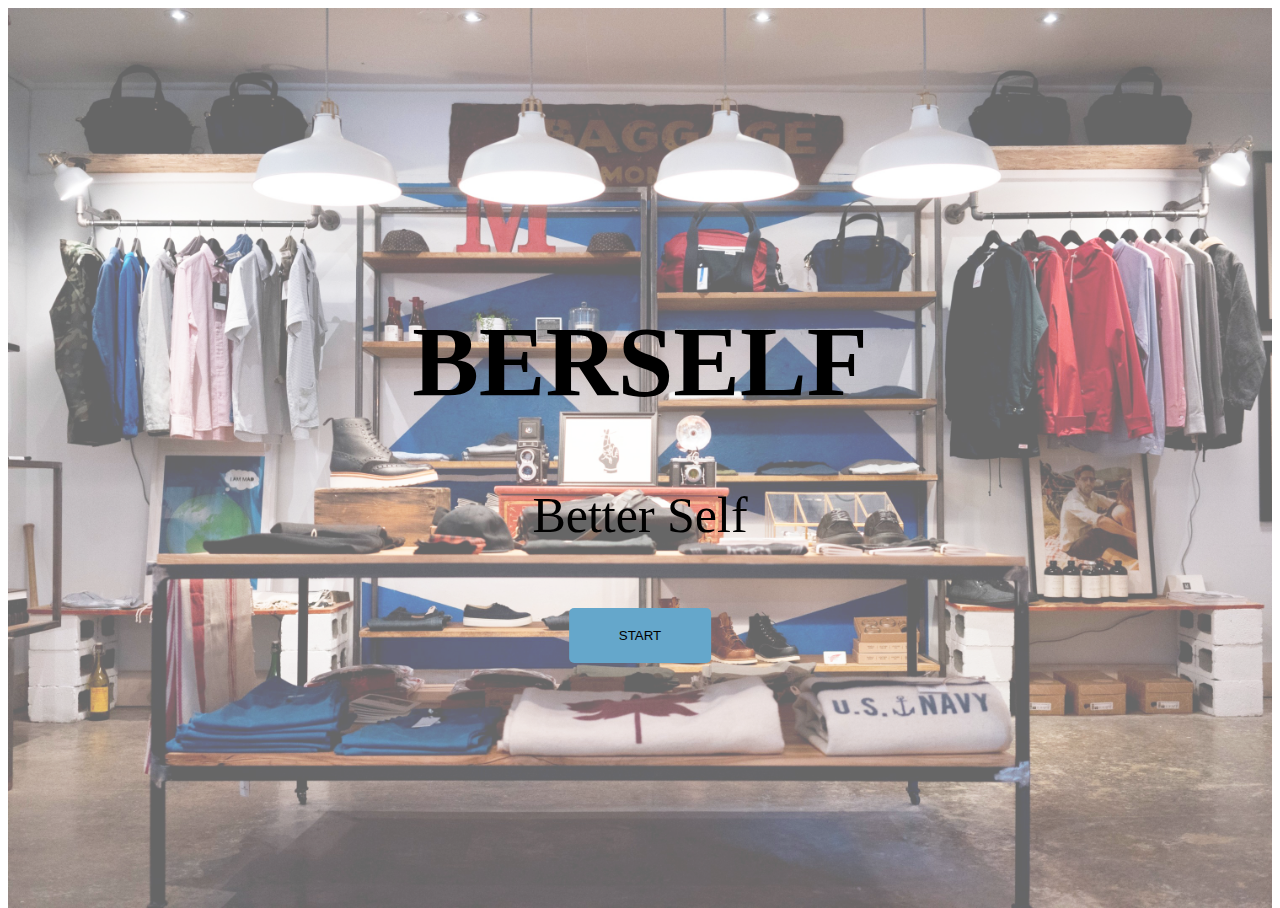
<file: Final period-20191107T003218Z-001/Final period/index/index.html>
<!DOCTYPE html>
<html lang="en">

<head>
    <meta charset="UTF-8">
    <title>StartPage</title>
    <style>
        body,
        html {
            height: 100%;
        }

        /* The hero image */

        .hero-image {
            /* The image used */
            background-image: url(img/startpage.jpg);
            opacity: 0.6;
            /* Set a specific height */
            height: 100%;

            /* Position and center the image to scale nicely on all screens */
            background-position: center;
            background-repeat: no-repeat;
            background-size: cover;
            position: relative;
        }

        /* Place text in the middle of the image */

        .hero-text {
            text-align: center;
            font-size: 50px;
            position: absolute;
            top: 50%;
            left: 50%;
            transform: translate(-50%, -50%);
            color: black;
        }

        #button {
            padding: 20px 50px;
            background-color: rgb(101, 167, 203);
            border: none;
            border-radius: 5px;
        }

        #button:hover {
            padding: 30px 50px;
            font-size: 20px;
            color: white;
            border-radius: 5px;
        }

    </style>
</head>

<body>
    <div class="hero-image">
    </div>
    <div class="hero-text">
        <h1>BERSELF</h1>
        <p>Better Self</p>
        <a href="../Homepage/index.html"><button id="button">START</button></a>
    </div>

</body>

</html>
</file>
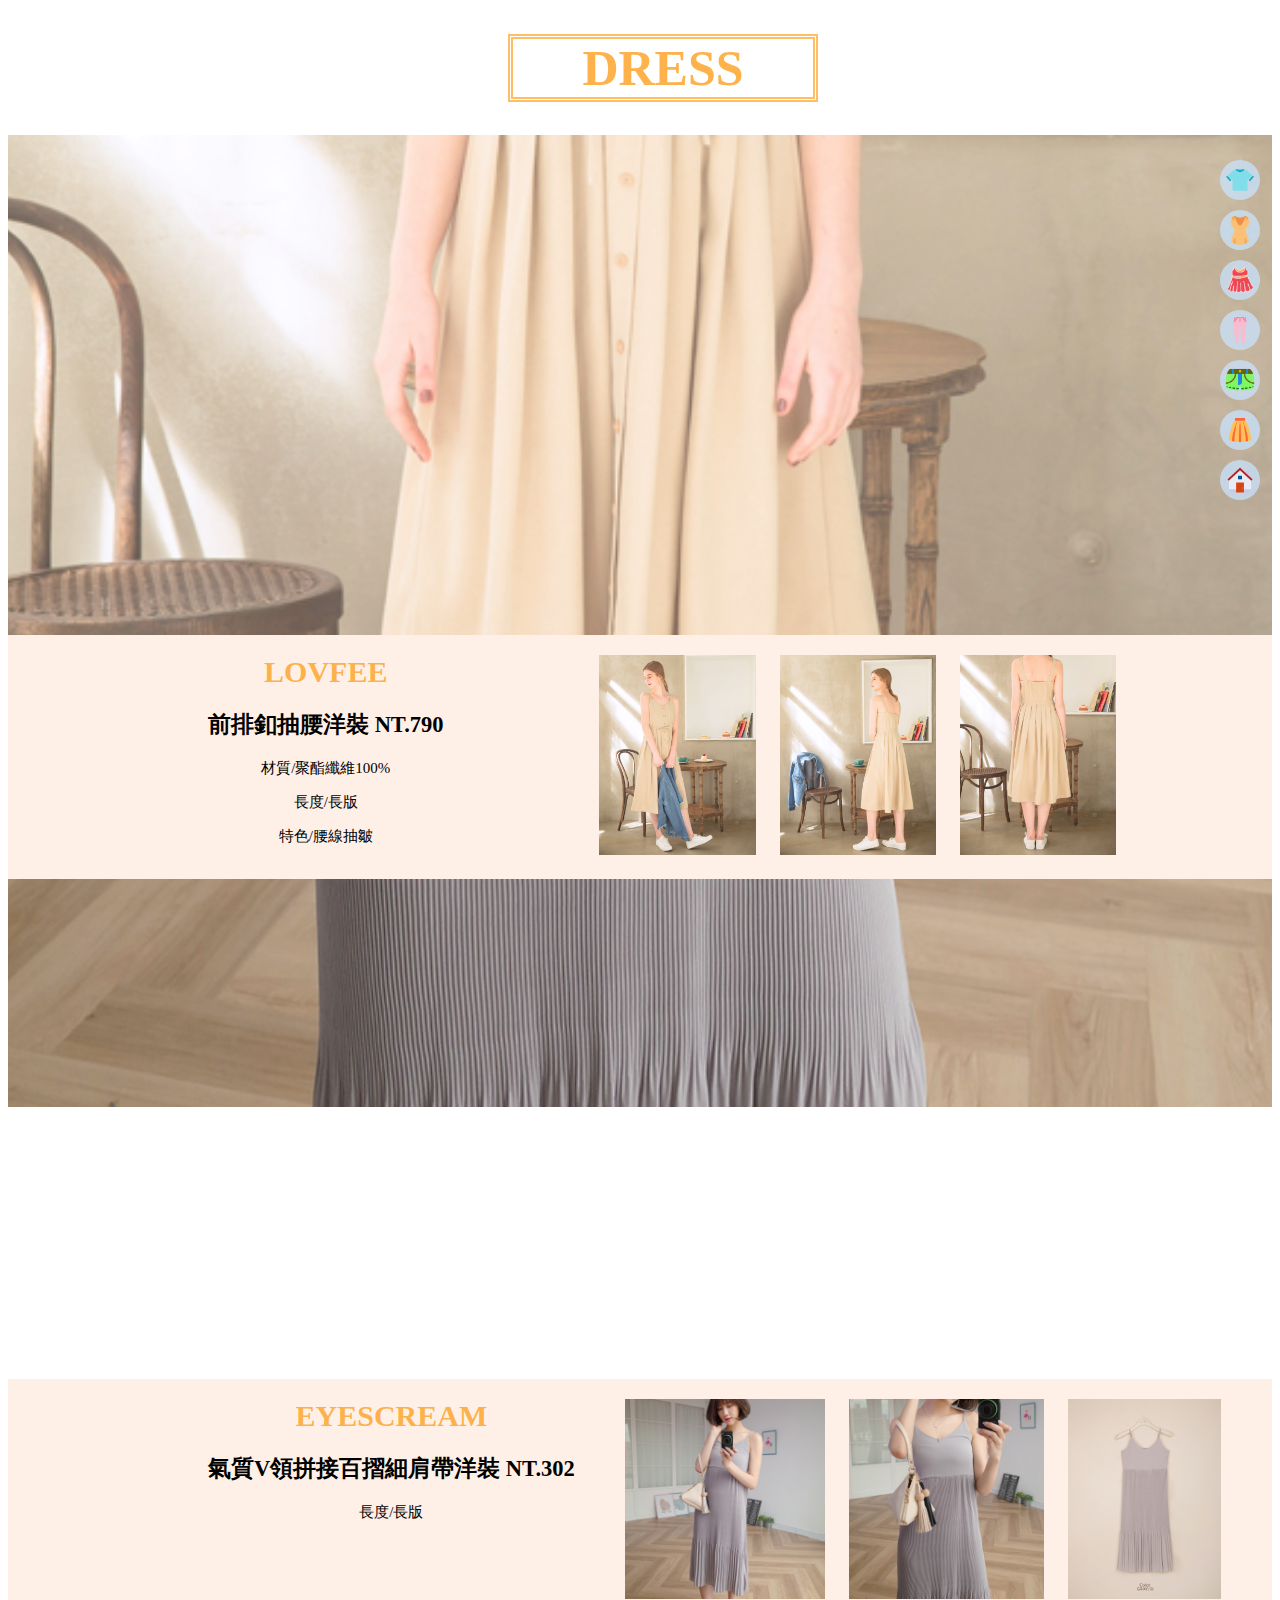
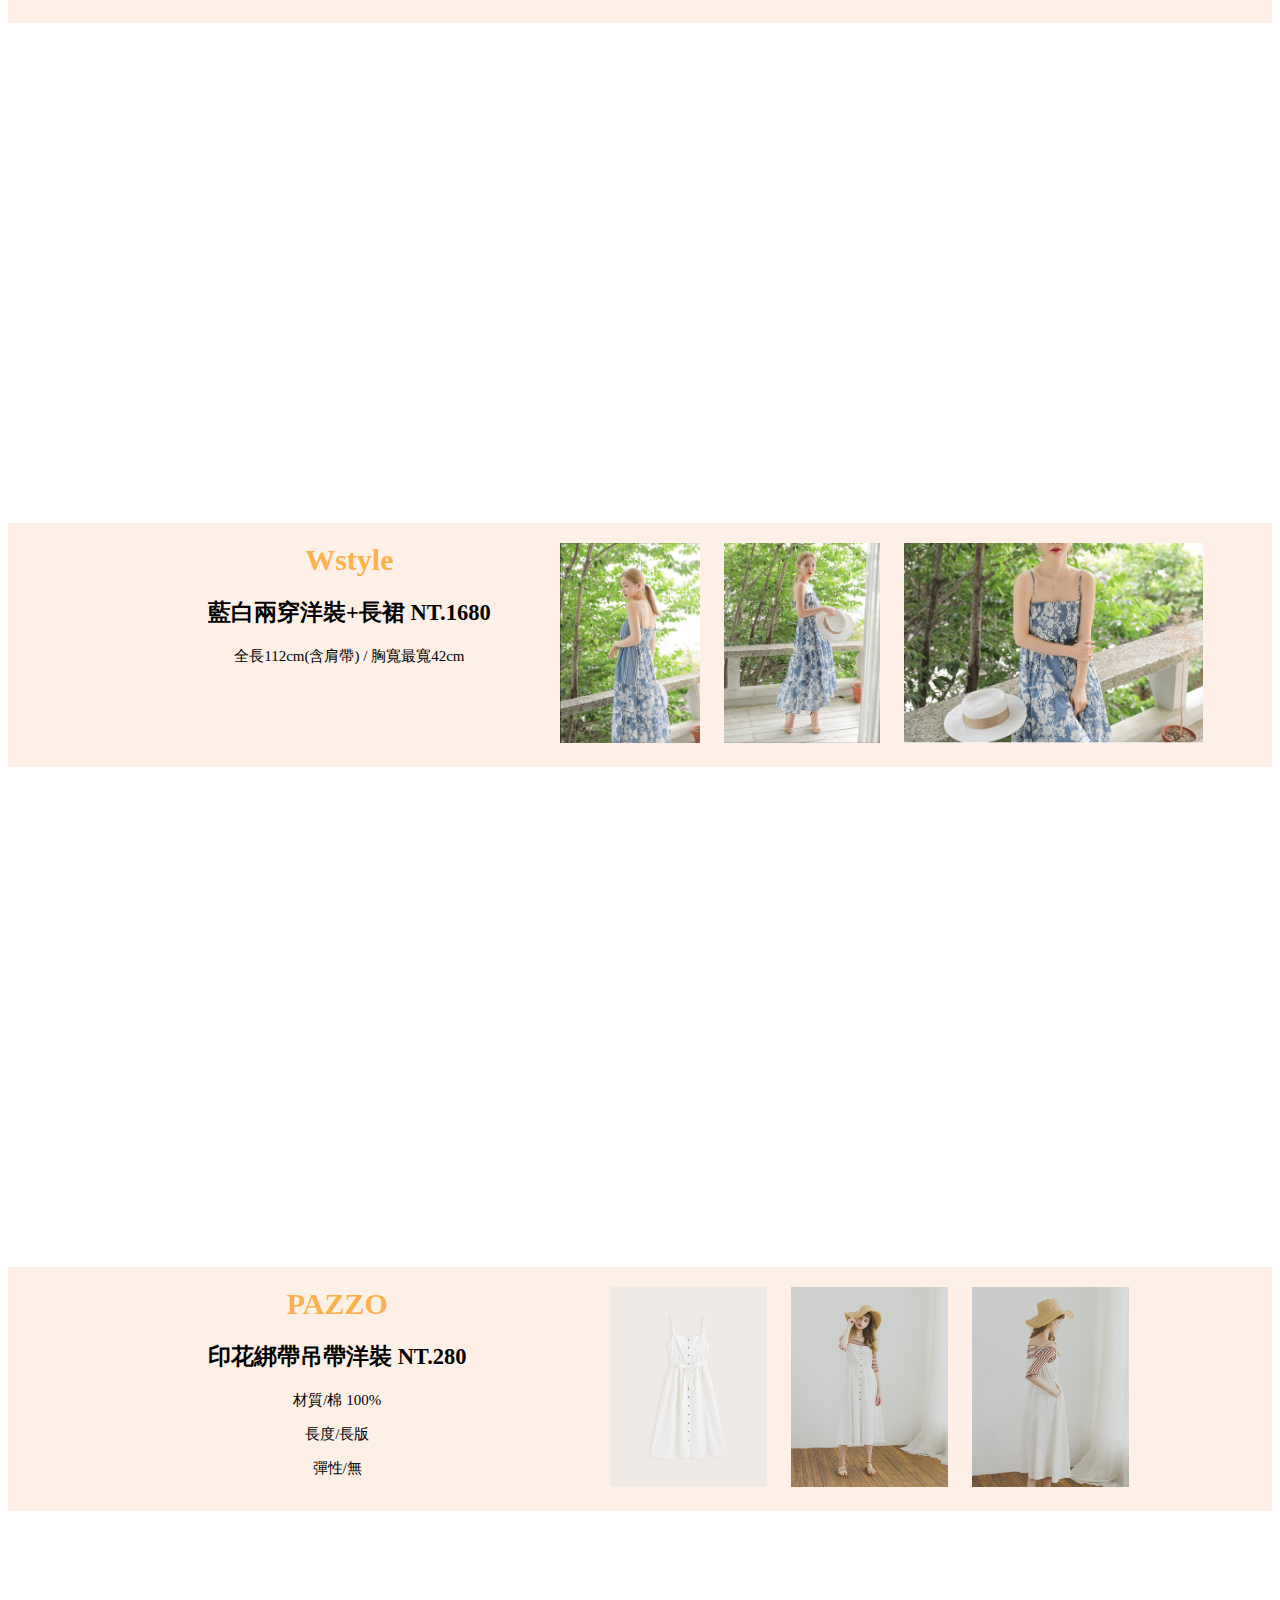
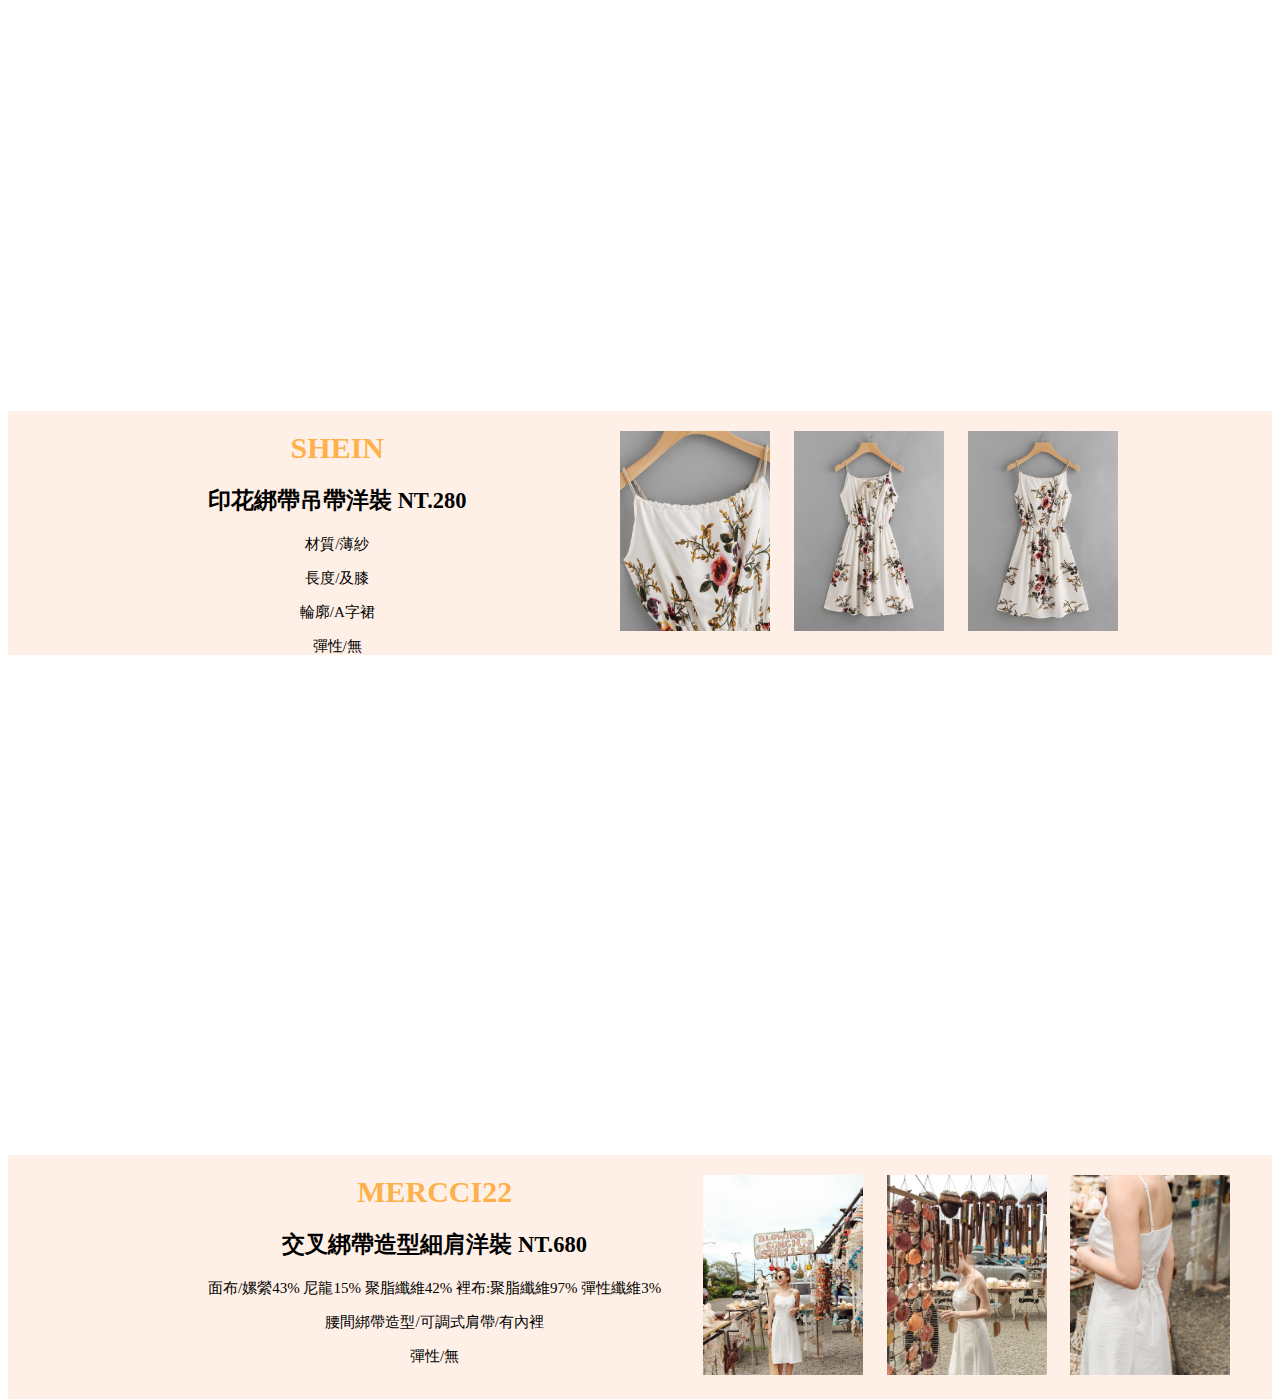
<file: Final period-20191107T003218Z-001/Final period/sub-dress/index.html>
<!DOCTYPE html>
<html lang="en">
<head>
    <meta charset="UTF-8">
    <meta name="viewport" content="width=device-width, initial-scale=1">
    <title>Document</title>
    <link rel="stylesheet" href="test.css">
    <link rel="stylesheet" href="sub.css">
</head>
<body>
    <div class="icon-bar">
      <a href="../sub-shirt/index.html"><img src="bar/icon-img/icons-clothes-.png" alt=""></a> 
      <a href="../sub-top/index.html"><img src="bar/icon-img/icon-womantops.png" alt=""></a> 
      <a href="../sub-dress/index.html"><img src="bar/icon-img/icons-dress.png" alt=""></a> 
      <a href="../sub-pants/index.html"><img src="bar/icon-img/icons-pants.png" alt=""></a>
      <a href="../sub-shorts/index.html"><img src="bar/icon-img/icons-shorts.png" alt=""></a>
      <a href="../sub-skirt/index.html"><img src="bar/icon-img/icons8-skirt-48.png" alt=""></a>
      <a href="../Homepage/index.html"><img src="bar/icon-img/icons8-home-48.png" alt=""></a>  
    </div>
   
    <div class="topic">
    <h1 class="title-top">DRESS</h1>
    </div>
    <!-- Container element -->
    <div class="LOVFEE"></div>
    
    
        <div class="introduce">
           <div class="left">
            <h1><a href="https://www.lovfee.com/PDContent.asp?yano=YA1802230016&color=A30">LOVFEE</a></h1>
            <h2>前排釦抽腰洋裝 NT.790</h2>
            <p>材質/聚酯纖維100%</p>
            <p>長度/長版</p>
            <p>特色/腰線抽皺</p>
            </div>
            <div class="right">
            <img src="img/181037-A30-01.jpg" alt="">
            <img src="img/181037-A30-03.jpg" alt="">
            <img src="img/181037-A30-05.jpg" alt="">         
        </div>
        </div>
    
    <div class="EYESCREAM"></div>
    
    <div class="introduce">
       <div class="left">
            <h1><a href="https://www.eyescream.com.tw/PDContent.asp?yano=2226049501&color=A06">EYESCREAM</a></h1>
            <h2>氣質V領拼接百摺細肩帶洋裝 NT.302</h2>
            <p>長度/長版</p>
        </div>
        <div class="right">
            <img src="img/22260495-A06-02.jpg" alt="">
            <img src="img/22260495-A06-03.jpg" alt="">
            <img src="img/22260495-A06-11.jpg" alt="">       
        </div>
    </div>
    
    <div class="Wstyle"></div>
    
    <div class="introduce">
       <div class="left">
            <h1><a href="http://www.wstyle.com.tw/shop/cartList.aspx?lm=0">Wstyle</a></h1>
            <h2>藍白兩穿洋裝+長裙 NT.1680</h2>
            <p>全長112cm(含肩帶) / 胸寬最寬42cm</p>
        </div>
        <div class="right">
            <img src="img/w1.PNG" alt="">
            <img src="img/w2.PNG" alt="">
            <img src="img/w3.PNG" alt="">       
        </div>
    </div>
    
    <div class="PAZZO"></div>
    
    <div class="introduce">
       <div class="left">
            <h1><a href="https://www.pazzo.com.tw/Detail/P402022461504?brand=1&menu=1%7CTOPS%7CDRESSES">PAZZO</a></h1>
            <h2>印花綁帶吊帶洋裝 NT.280</h2>
            <p>材質/棉 100%</p>
            <p>長度/長版</p>
            <p>彈性/無</p>
        </div>
        <div class="right">
            <img src="img/2-1.jpg" alt="">
            <img src="img/P40202246-12.jpg" alt="">
            <img src="img/P40202246-14.jpg" alt="">       
        </div>
    </div>
    
    <div class="SHEIN"></div>
    
    <div class="introduce">
       <div class="left">
            <h1><a href="https://www.shein.tw/Floral-Print-Random-Self-Tie-Cami-Dress-p-366522-cat-1727.html">SHEIN</a></h1>
            <h2>印花綁帶吊帶洋裝 NT.280</h2>
            <p>材質/薄紗</p>
            <p>長度/及膝</p>
            <p>輪廓/A字裙</p>
            <p>彈性/無</p>
        </div>
        <div class="right">
            <img src="img/14977660775130519386_thumbnail_900x.jpg" alt="">
            <img src="img/14977660771927467588_thumbnail_900x.jpg" alt="">
            <img src="img/14977660787947669868_thumbnail_900x.jpg" alt="">       
        </div>
    </div>
    
    <div class="MERCCI22"></div>
    
    <div class="introduce">
       <div class="left">
        <h1><a href="https://www.mercci22.com/Detail/H402002040102">MERCCI22</a></h1>
        <h2>交叉綁帶造型細肩洋裝 NT.680</h2>
        <p>面布/嫘縈43% 尼龍15% 聚脂纖維42% 裡布:聚脂纖維97% 彈性纖維3%</p>
        <p>腰間綁帶造型/可調式肩帶/有內裡</p>
        <p>彈性/無</p>
        </div>
        <div class="right">
            <img src="img/1-08s.jpg" alt="">
            <img src="img/1-12s.jpg" alt="">
            <img src="img/1-13s.jpg" alt="">       
        </div>
    </div>
    

</body>
</html>
</file>
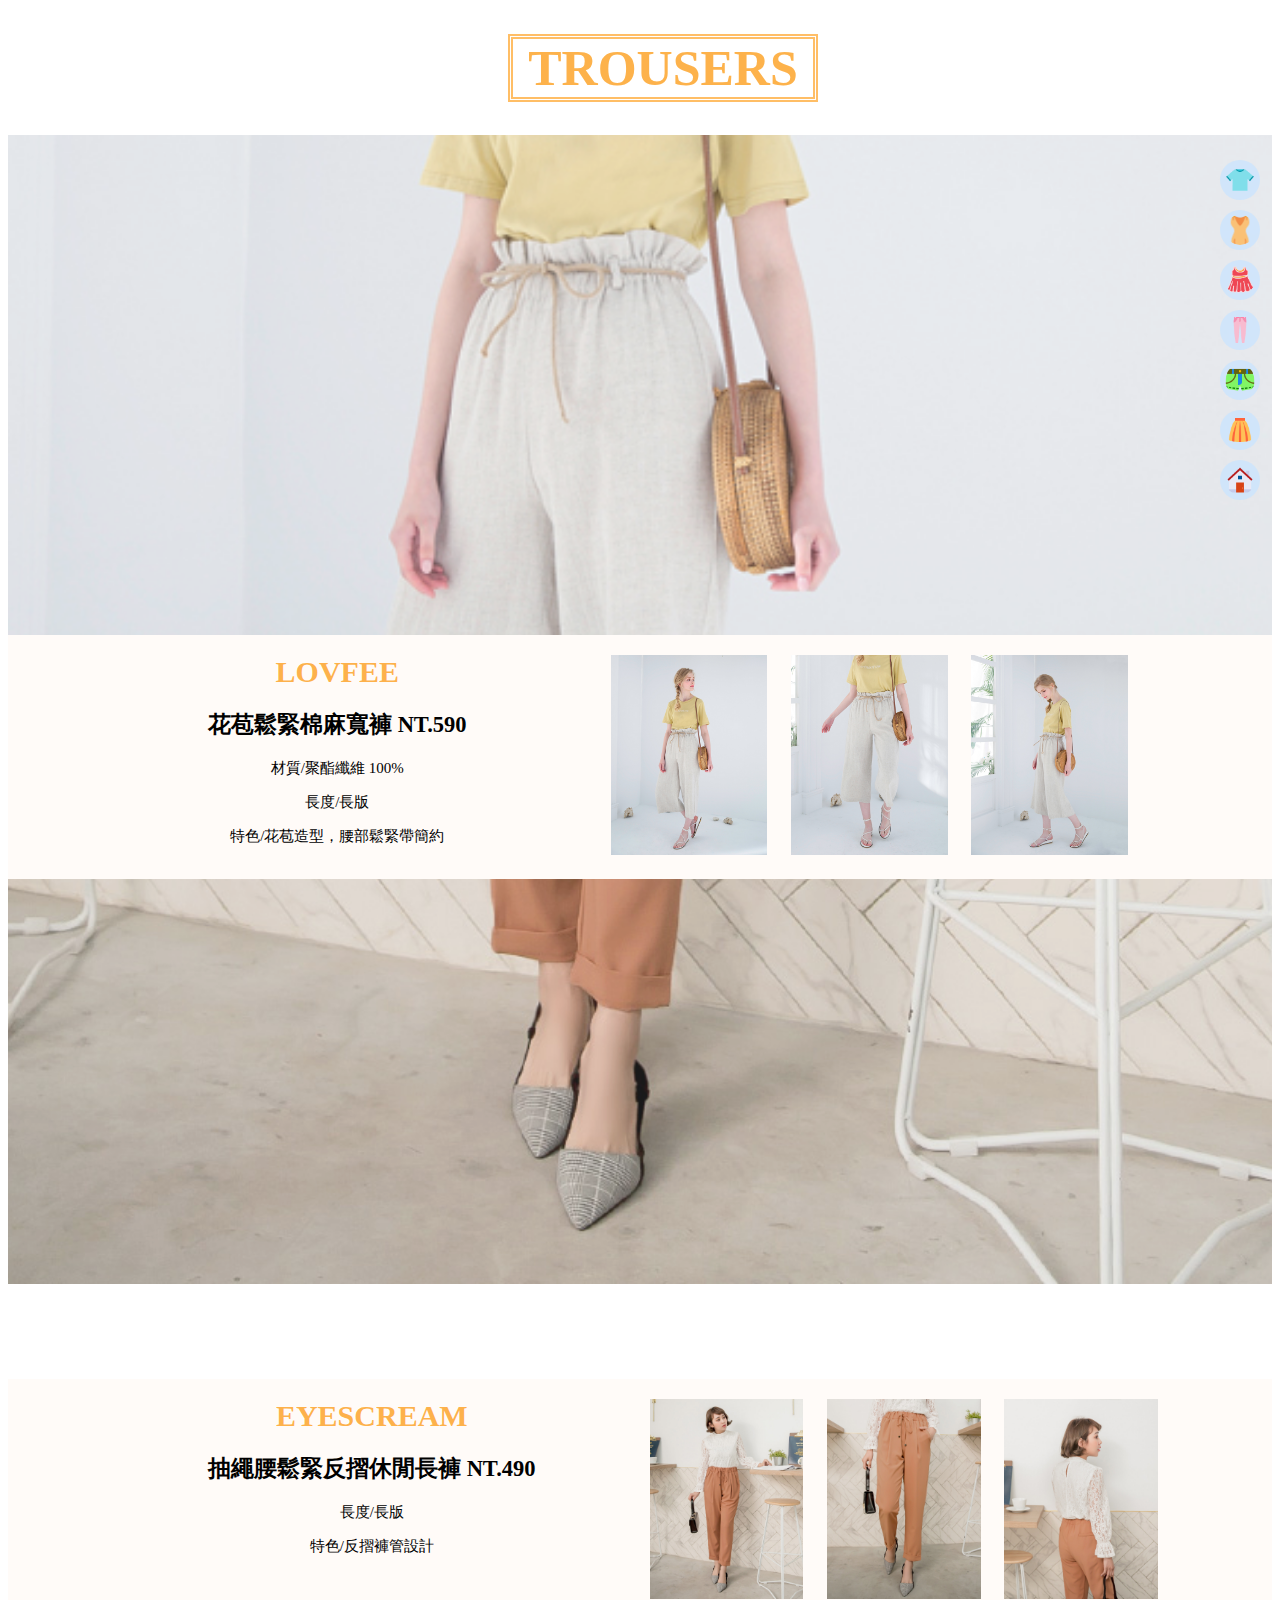
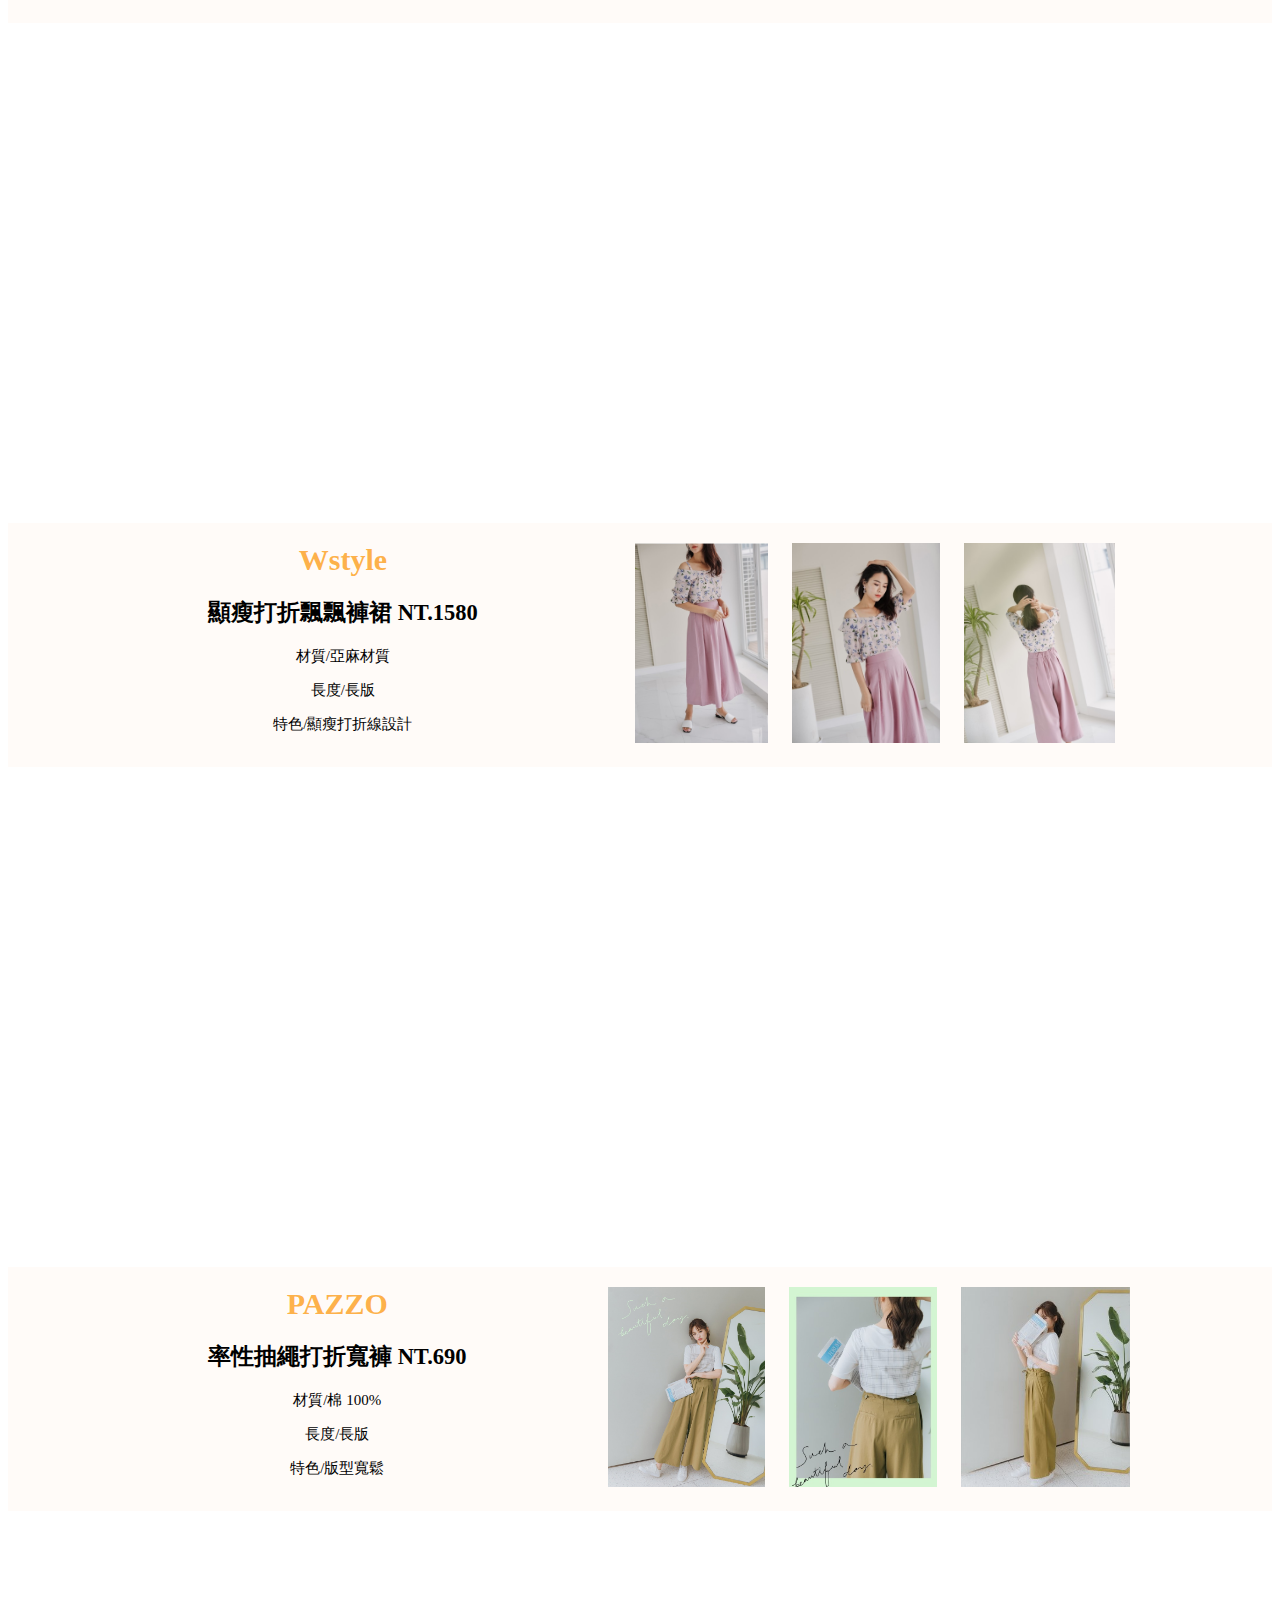
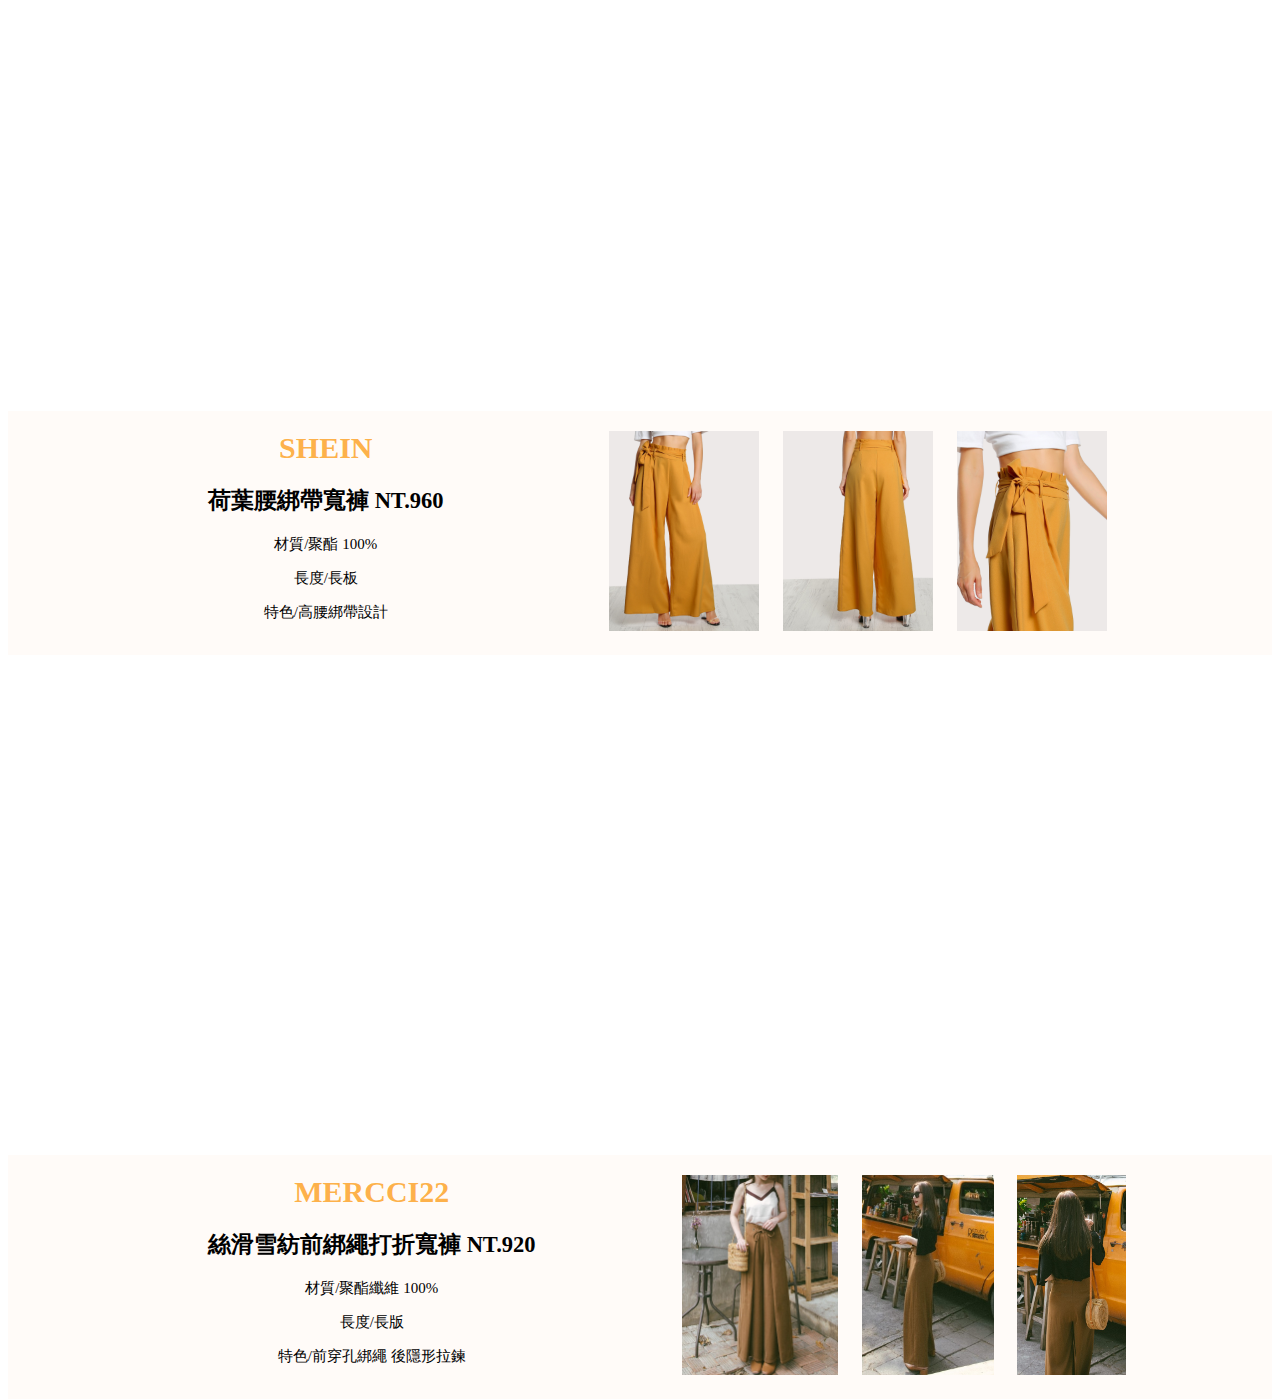
<file: Final period-20191107T003218Z-001/Final period/sub-pants/index.html>
<!DOCTYPE html>
<html lang="en">
<head>
    <meta charset="UTF-8">
    <meta name="viewport" content="width=device-width, initial-scale=1">
    <title>Pants</title>
    <link rel="stylesheet" href="test.css">
    <link rel="stylesheet" href="sub.css">
</head>
<body>
    <div class="icon-bar">
      <a href="../sub-shirt/index.html"><img src="bar/icon-img/icons-clothes-.png" alt=""></a> 
      <a href="../sub-top/index.html"><img src="bar/icon-img/icon-womantops.png" alt=""></a> 
      <a href="../sub-dress/index.html"><img src="bar/icon-img/icons-dress.png" alt=""></a> 
      <a href="../sub-pants/index.html"><img src="bar/icon-img/icons-pants.png" alt=""></a>
      <a href="../sub-shorts/index.html"><img src="bar/icon-img/icons-shorts.png" alt=""></a>
      <a href="../sub-skirt/index.html"><img src="bar/icon-img/icons8-skirt-48.png" alt=""></a>
      <a href="../Homepage/index.html"><img src="bar/icon-img/icons8-home-48.png" alt=""></a>  
    </div>
   
    <div class="topic">
    <h1 class="title-top">TROUSERS</h1>
    </div>
    <!-- Container element -->
    <div class="LOVFEE"></div>
    
    
        <div class="introduce">
           <div class="left">
            <h1><a href="https://www.lovfee.com/PDContent.asp?yano=YA1806080022&color=A46">LOVFEE</a></h1>
            <h2>花苞鬆緊棉麻寬褲 NT.590</h2>
            <p>材質/聚酯纖維 100%</p>
            <p>長度/長版</p>
            <p>特色/花苞造型，腰部鬆緊帶簡約</p>
            </div>
            <div class="right">
            <img src="img/181609-A46.jpg" alt="">
            <img src="img/181609-A46-01.jpg" alt="">
            <img src="img/181609-A46-02.jpg" alt="">         
        </div>
        </div>
    
    <div class="EYESCREAM"></div>
    
    <div class="introduce">
       <div class="left">
            <h1><a href="https://www.eyescream.com.tw/PDContent.asp?yano=6623041101&color=A03">EYESCREAM</a></h1>
            <h2>抽繩腰鬆緊反摺休閒長褲 NT.490</h2>
            <p>長度/長版</p>
            <p>特色/反摺褲管設計</p>
        </div>
        <div class="right">
            <img src="img/66230411-A03-01.jpg" alt="">
            <img src="img/66230411-A03-02.jpg" alt="">
            <img src="img/66230411-A03-10.jpg" alt="">       
        </div>
    </div>
    
    <div class="Wstyle"></div>
    
    <div class="introduce">
       <div class="left">
            <h1><a href="http://www.wstyle.com.tw/Shop/itemDetail.aspx?mNo1=K030&cno=222201&m=27">Wstyle</a></h1>
            <h2>顯瘦打折飄飄褲裙 NT.1580</h2>
            <p>材質/亞麻材質</p>
            <p>長度/長版</p>
            <p>特色/顯瘦打折線設計</p>
        </div>
        <div class="right">
            <img src="img/K030-1-1.jpg" alt="">
            <img src="img/K030-1-2.jpg" alt="">
            <img src="img/K030-1-3.jpg" alt="">       
        </div>
    </div>
    
    <div class="PAZZO"></div>
    
    <div class="introduce">
       <div class="left">
            <h1><a href="https://www.pazzo.com.tw/Detail/P401019060804?brand=1&menu=1%7CBOTTOMS%7CLONGPANTS">PAZZO</a></h1>
            <h2>率性抽繩打折寬褲 NT.690</h2>
            <p>材質/棉 100%</p>
            <p>長度/長版</p>
            <p>特色/版型寬鬆</p>
        </div>
        <div class="right">
            <img src="img/P40101906-22.jpg" alt="">
            <img src="img/P40101906-25.jpg" alt="">
            <img src="img/P40101906-24.jpg" alt="">       
        </div>
    </div>
    
    <div class="SHEIN"></div>
    
    <div class="introduce">
       <div class="left">
            <h1><a href="https://www.shein.tw/Frill-Waist-Belted-Palazzo-Pants-p-382984-cat-1740.html">SHEIN</a></h1>
            <h2>荷葉腰綁帶寬褲 NT.960</h2>
            <p>材質/聚酯 100%</p>
            <p>長度/長板</p>
            <p>特色/高腰綁帶設計</p>
        </div>
        <div class="right">
            <img src="img/15051977433253056086_thumbnail_900x.jpg" alt="">
            <img src="img/15051977442822314467_thumbnail_900x.jpg" alt="">
            <img src="img/15051977445268801451_thumbnail_900x.jpg" alt="">       
        </div>
    </div>
    
    <div class="MERCCI22"></div>
    
    <div class="introduce">
       <div class="left">
        <h1><a href="https://www.mercci22.com/Detail/H401001070902">MERCCI22</a></h1>
        <h2>絲滑雪紡前綁繩打折寬褲 NT.920</h2>
        <p>材質/聚酯纖維 100%</p>
        <p>長度/長版</p>
        <p>特色/前穿孔綁繩 後隱形拉鍊</p>
        </div>
        <div class="right">
            <img src="img/1-13s%20(1).jpg" alt="">
            <img src="img/1-09s.jpg" alt="">
            <img src="img/1-10s.jpg" alt="">       
        </div>
    </div>
    

</body>
</html>
</file>
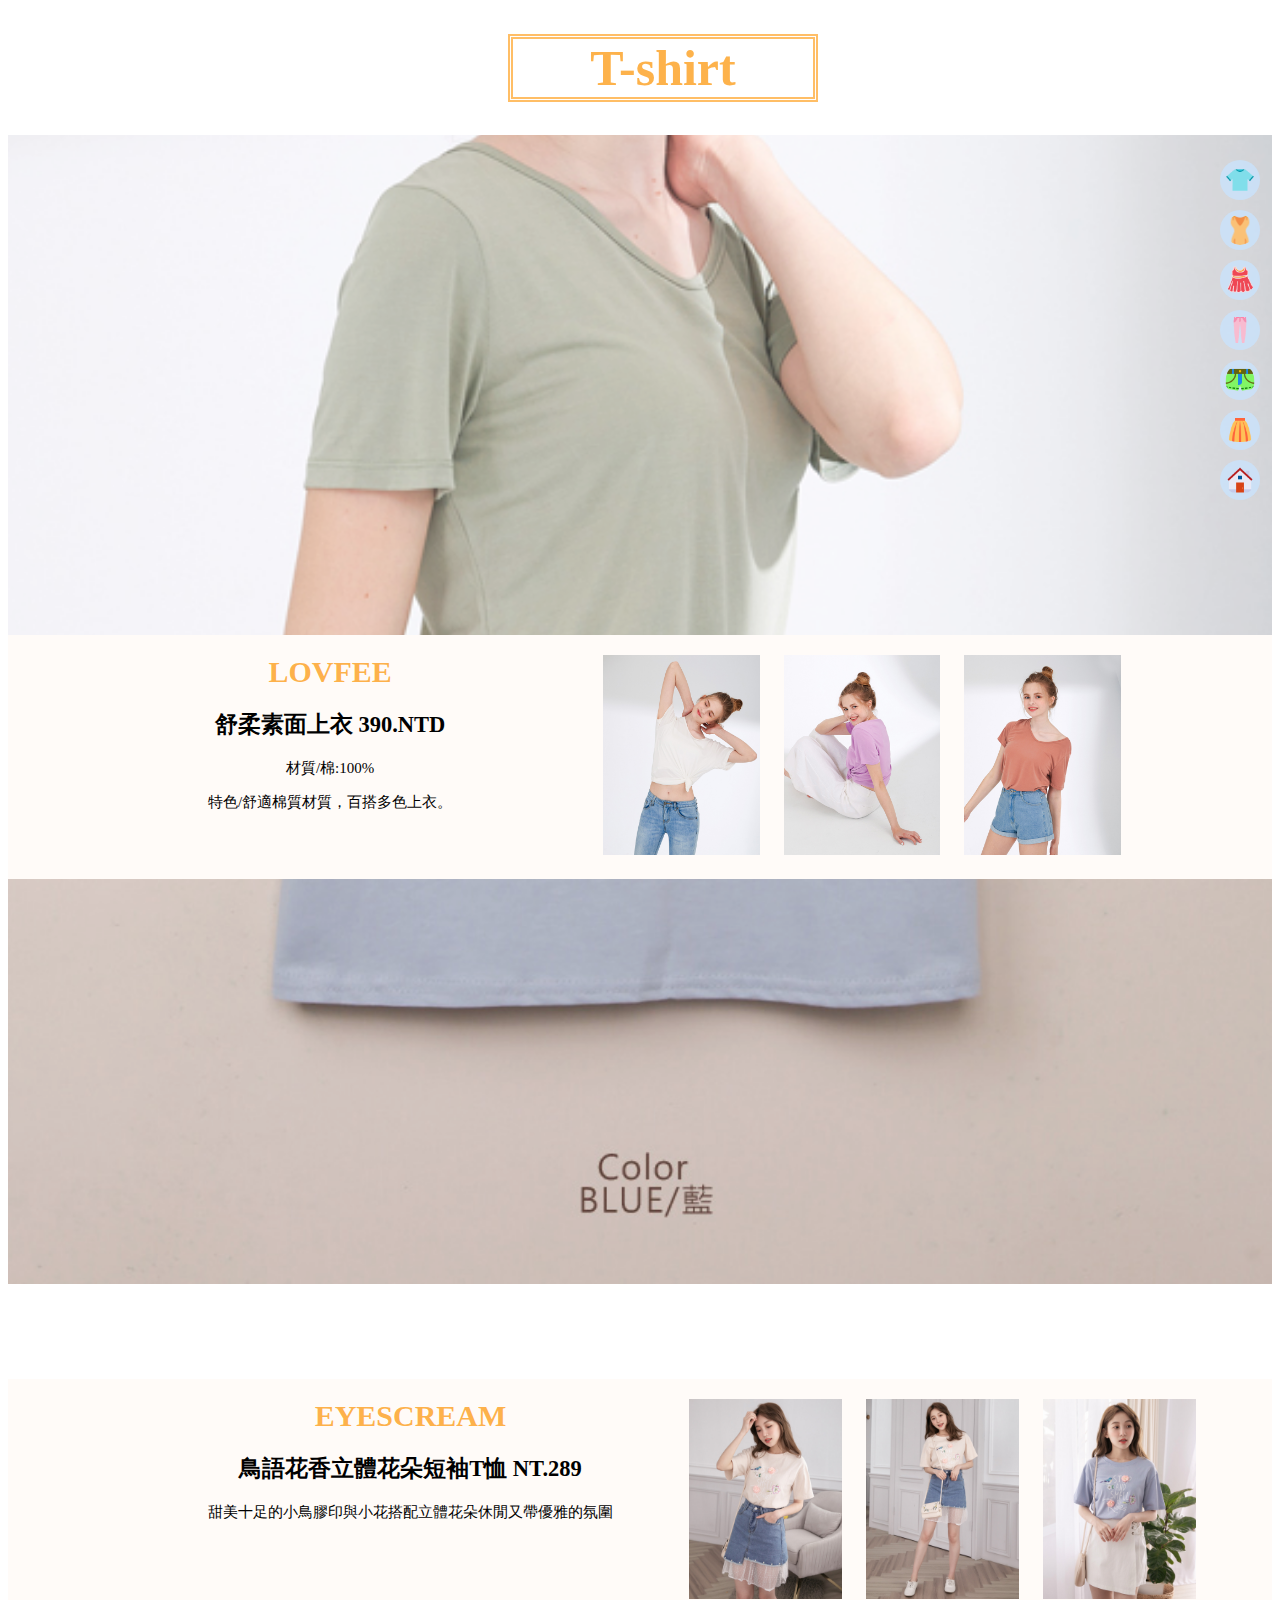
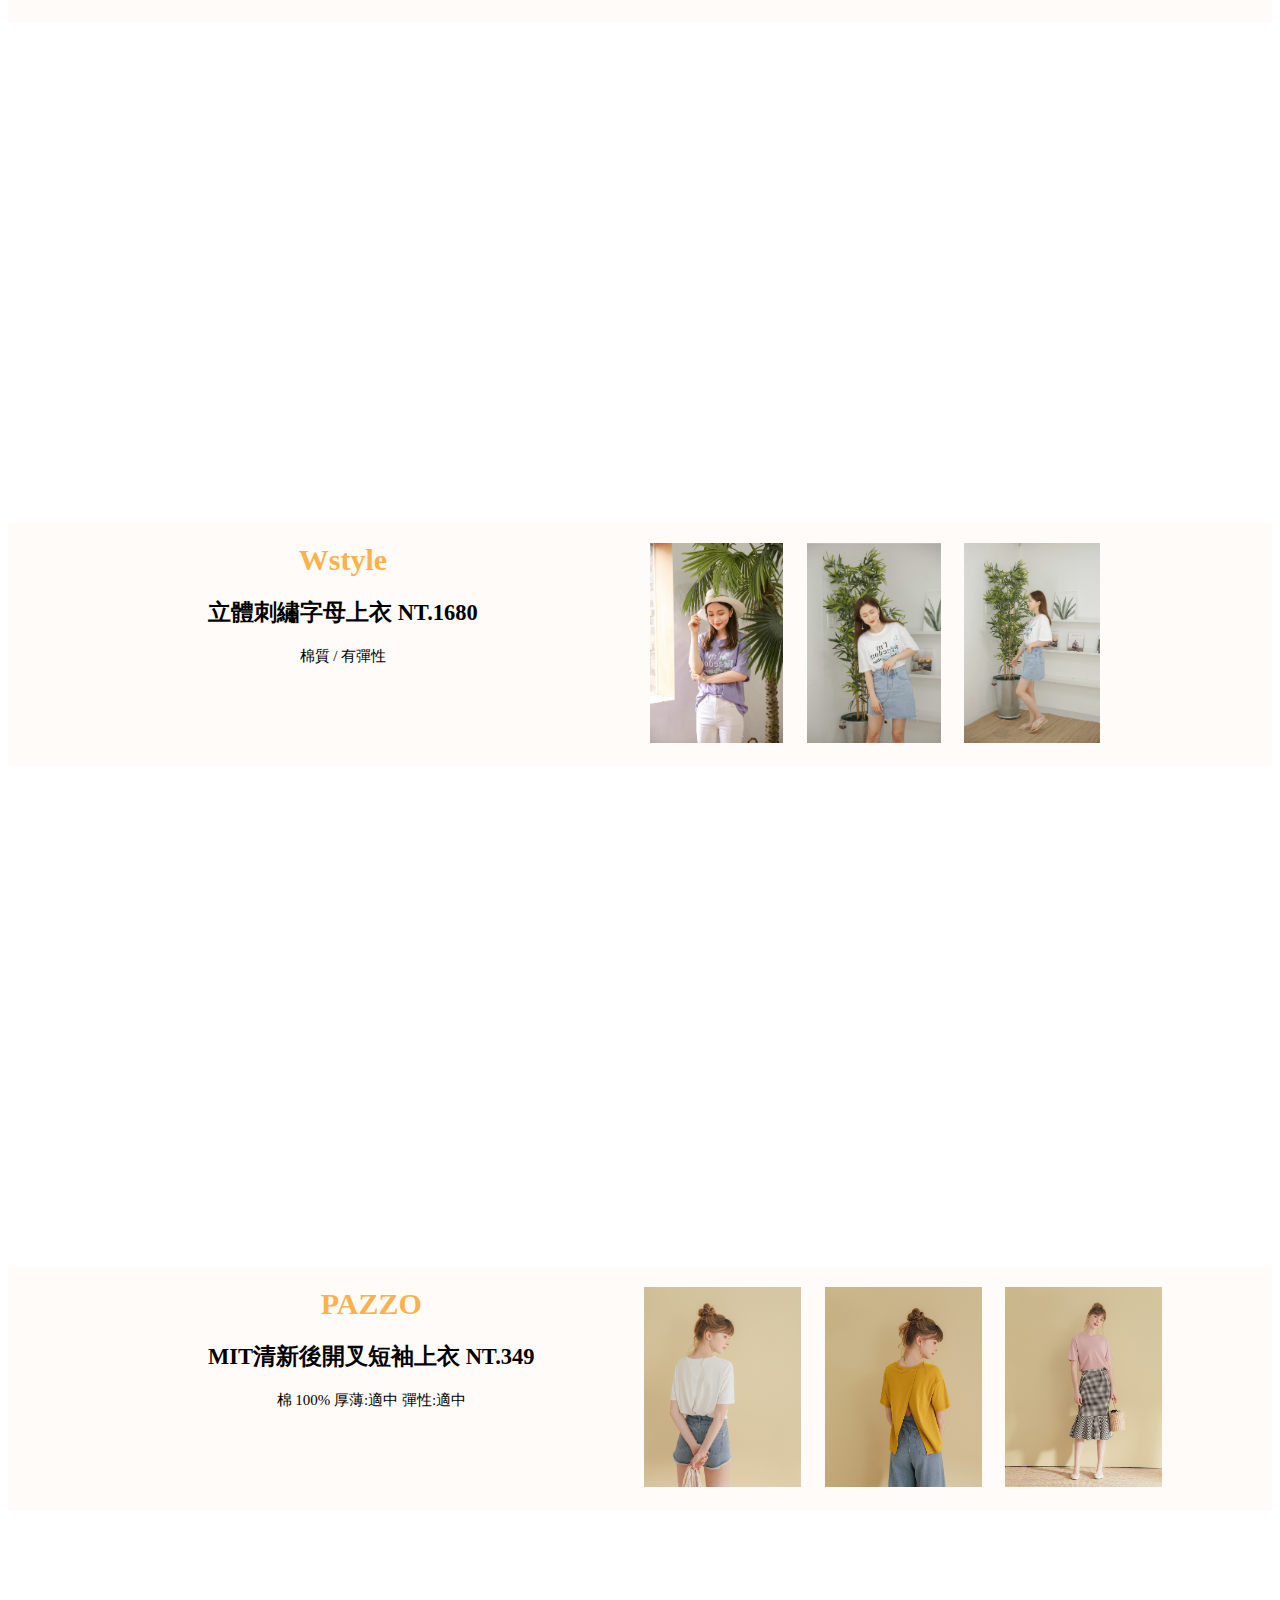
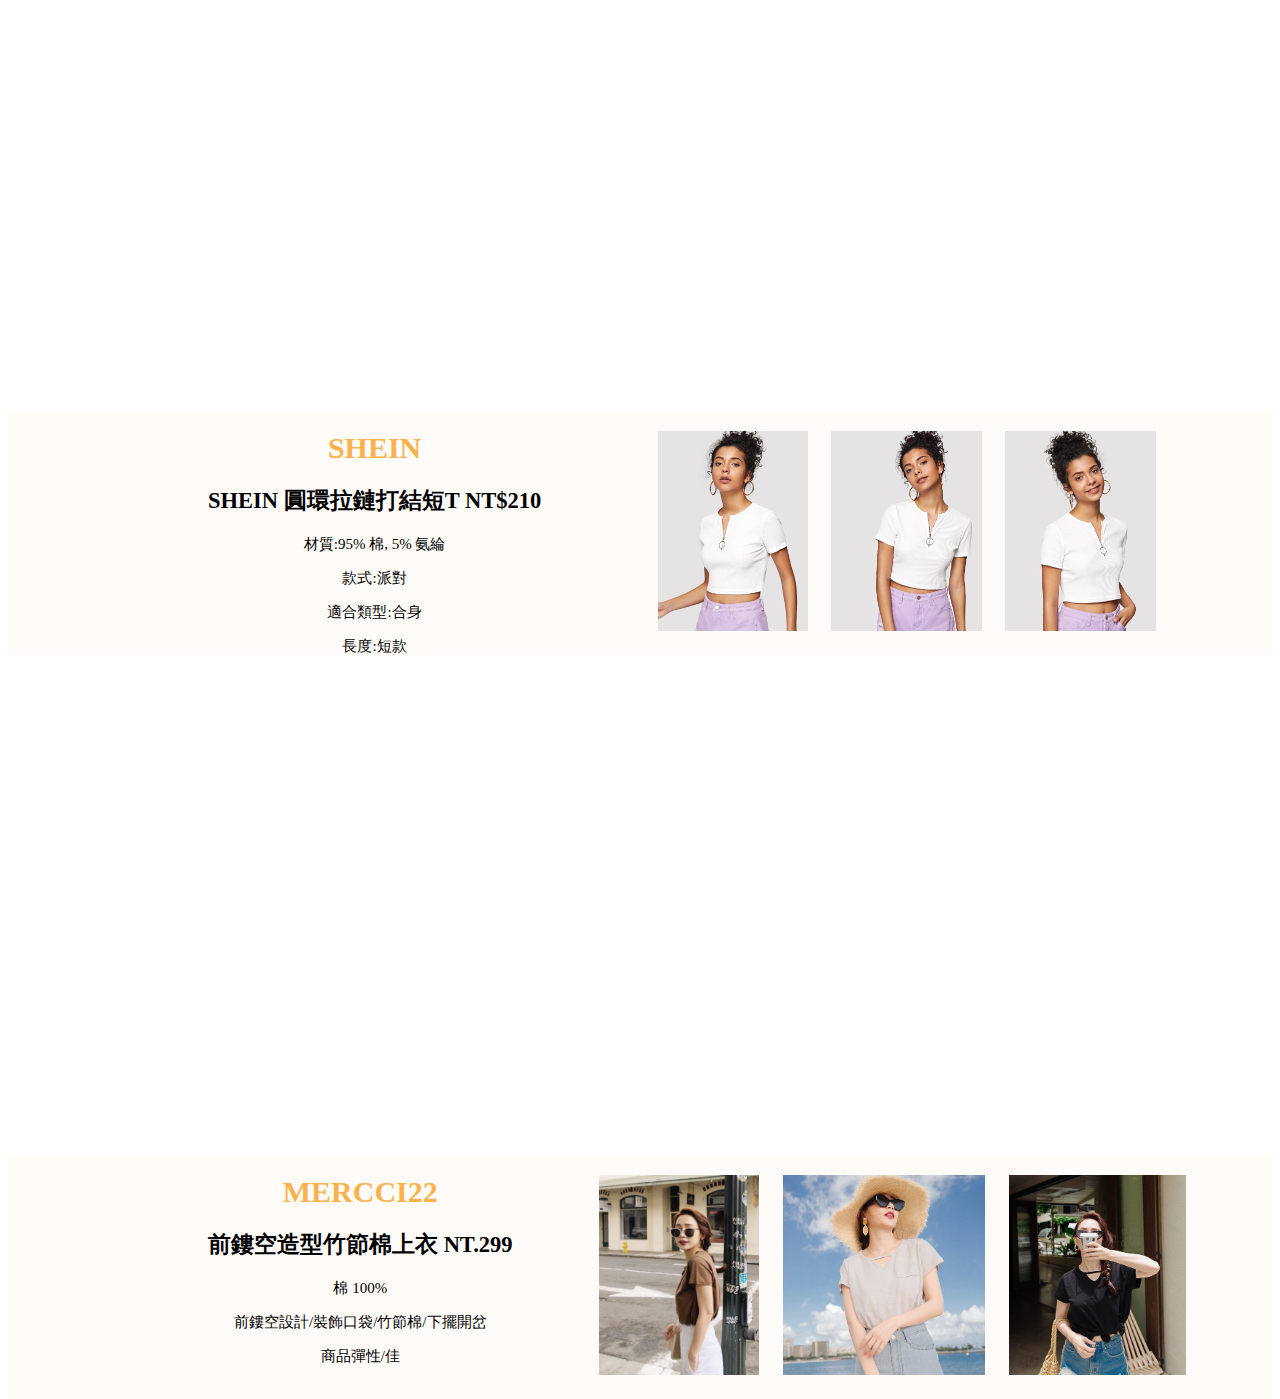
<file: Final period-20191107T003218Z-001/Final period/sub-shirt/index.html>
<!DOCTYPE html>
<html lang="en">
<head>
    <meta charset="UTF-8">
    <meta name="viewport" content="width=device-width, initial-scale=1">
    <title>T-shirt</title>
    <link rel="stylesheet" href="test.css">
    <link rel="stylesheet" href="sub.css">
</head>
<body>
    <div class="icon-bar">
      <a href="#"><img src="bar/icon-img/icons-clothes-.png" alt=""></a> 
      <a href="../sub-top/index.html"><img src="bar/icon-img/icon-womantops.png" alt=""></a> 
      <a href="../sub-dress/index.html"><img src="bar/icon-img/icons-dress.png" alt=""></a> 
      <a href="../sub-pants/index.html"><img src="bar/icon-img/icons-pants.png" alt=""></a>
      <a href="../sub-shorts/index.html"><img src="bar/icon-img/icons-shorts.png" alt=""></a>
      <a href="../sub-skirt/index.html"><img src="bar/icon-img/icons8-skirt-48.png" alt=""></a>
      <a href="../Homepage/index.html"><img src="bar/icon-img/icons8-home-48.png" alt=""></a> 
    </div>
   
    <div class="topic">
    <h1 class="title-top">T-shirt</h1>
    </div>
    <!-- Container element -->
    <div class="LOVFEE"></div>
    
    
        <div class="introduce">
           <div class="left">
            <h1><a href="https://www.lovfee.com/PDContent.asp?yano=YA1805150001&color=A53">LOVFEE</a></h1>
            <h2>舒柔素面上衣 390.NTD</h2>
            <p>材質/棉:100%</p>
            <p>特色/舒適棉質材質，百搭多色上衣。 </p>
            </div>
            <div class="right">
            <img src="img/L-tshirt-1.jpg" alt="">
            <img src="img/L-tshirt-2.jpg" alt="">
            <img src="img/L-tshirt-3.jpg" alt="">         
        </div>
        </div>
    
    <div class="EYESCREAM"></div>
    
    <div class="introduce">
       <div class="left">
            <h1><a href="https://www.eyescream.com.tw/PDContent.asp?yano=1101098601&color=A42">EYESCREAM</a></h1>
            <h2>鳥語花香立體花朵短袖T恤 NT.289</h2>
            <p>甜美十足的小鳥膠印與小花搭配立體花朵休閒又帶優雅的氛圍</p>
        </div>
        <div class="right">
            <img src="img/E-tshirt-1.jpg" alt="">
            <img src="img/E-shirt-2.jpg" alt="">
            <img src="img/E-shirt-3.jpg" alt="">       
        </div>
    </div>
    
    <div class="Wstyle"></div>
    
    <div class="introduce">
       <div class="left">
            <h1><a href="http://www.wstyle.com.tw/Shop/itemDetail.aspx?mNo1=K019&cno=222174&m=24">Wstyle</a></h1>
            <h2>立體刺繡字母上衣 NT.1680</h2>
            <p>棉質 / 有彈性</p>
        </div>
        <div class="right">
            <img src="img/W-tshirt-1-.jpg" alt="">
            <img src="img/W-tshirt-2_.jpg" alt="">
            <img src="img/W-tshirt-3%20-.jpg" alt="">       
        </div>
    </div>
    
    <div class="PAZZO"></div>
    
    <div class="introduce">
       <div class="left">
            <h1><a href="https://www.pazzo.com.tw/Detail/P400051370103?brand=1&menu=1%7CTOPS%7CSHORTSLEEVE">PAZZO</a></h1>
            <h2>MIT清新後開叉短袖上衣 NT.349</h2>
            <p>棉 100%  厚薄:適中  彈性:適中</p>
        </div>
        <div class="right">
            <img src="img/P-tshirt-1.jpg" alt="">
            <img src="img/P-tshirt-2.jpg" alt="">
            <img src="img/P-shirt-3.jpg" alt="">       
        </div>
    </div>
    
    <div class="SHEIN"></div>
    
    <div class="introduce">
       <div class="left">
            <h1><a href="https://www.shein.tw/O-Ring-Zip-Up-Rib-Knit-Crop-Tee-p-498289-cat-1738.html">SHEIN</a></h1>
            <h2>SHEIN 圓環拉鏈打結短T NT$210</h2>
            <p>材質:95% 棉, 5% 氨綸</p>
            <p>款式:派對</p>
            <p>適合類型:合身</p>
            <p>長度:短款</p>
        </div>
        <div class="right">
            <img src="img/S-shirt-1.jpg" alt="">
            <img src="img//S-shirt-2.jpg" alt="">
            <img src="img/S-shirt-3.jpg" alt="">       
        </div>
    </div>
    
    <div class="MERCCI22"></div>
    
    <div class="introduce">
       <div class="left">
        <h1><a href="https://www.mercci22.com/Detail/H400004640902">MERCCI22</a></h1>
        <h2>前鏤空造型竹節棉上衣 NT.299</h2>
        <p>棉 100%</p>
        <p>前鏤空設計/裝飾口袋/竹節棉/下擺開岔</p>
        <p>商品彈性/佳</p>
        </div>
        <div class="right">
            <img src="img/M-tshirt-1.jpg" alt="">
            <img src="img/M-tshirt-2.jpg" alt="">
            <img src="img/M-tshirt-3.jpg" alt="">       
        </div>
    </div>
    

</body>
</html>
</file>
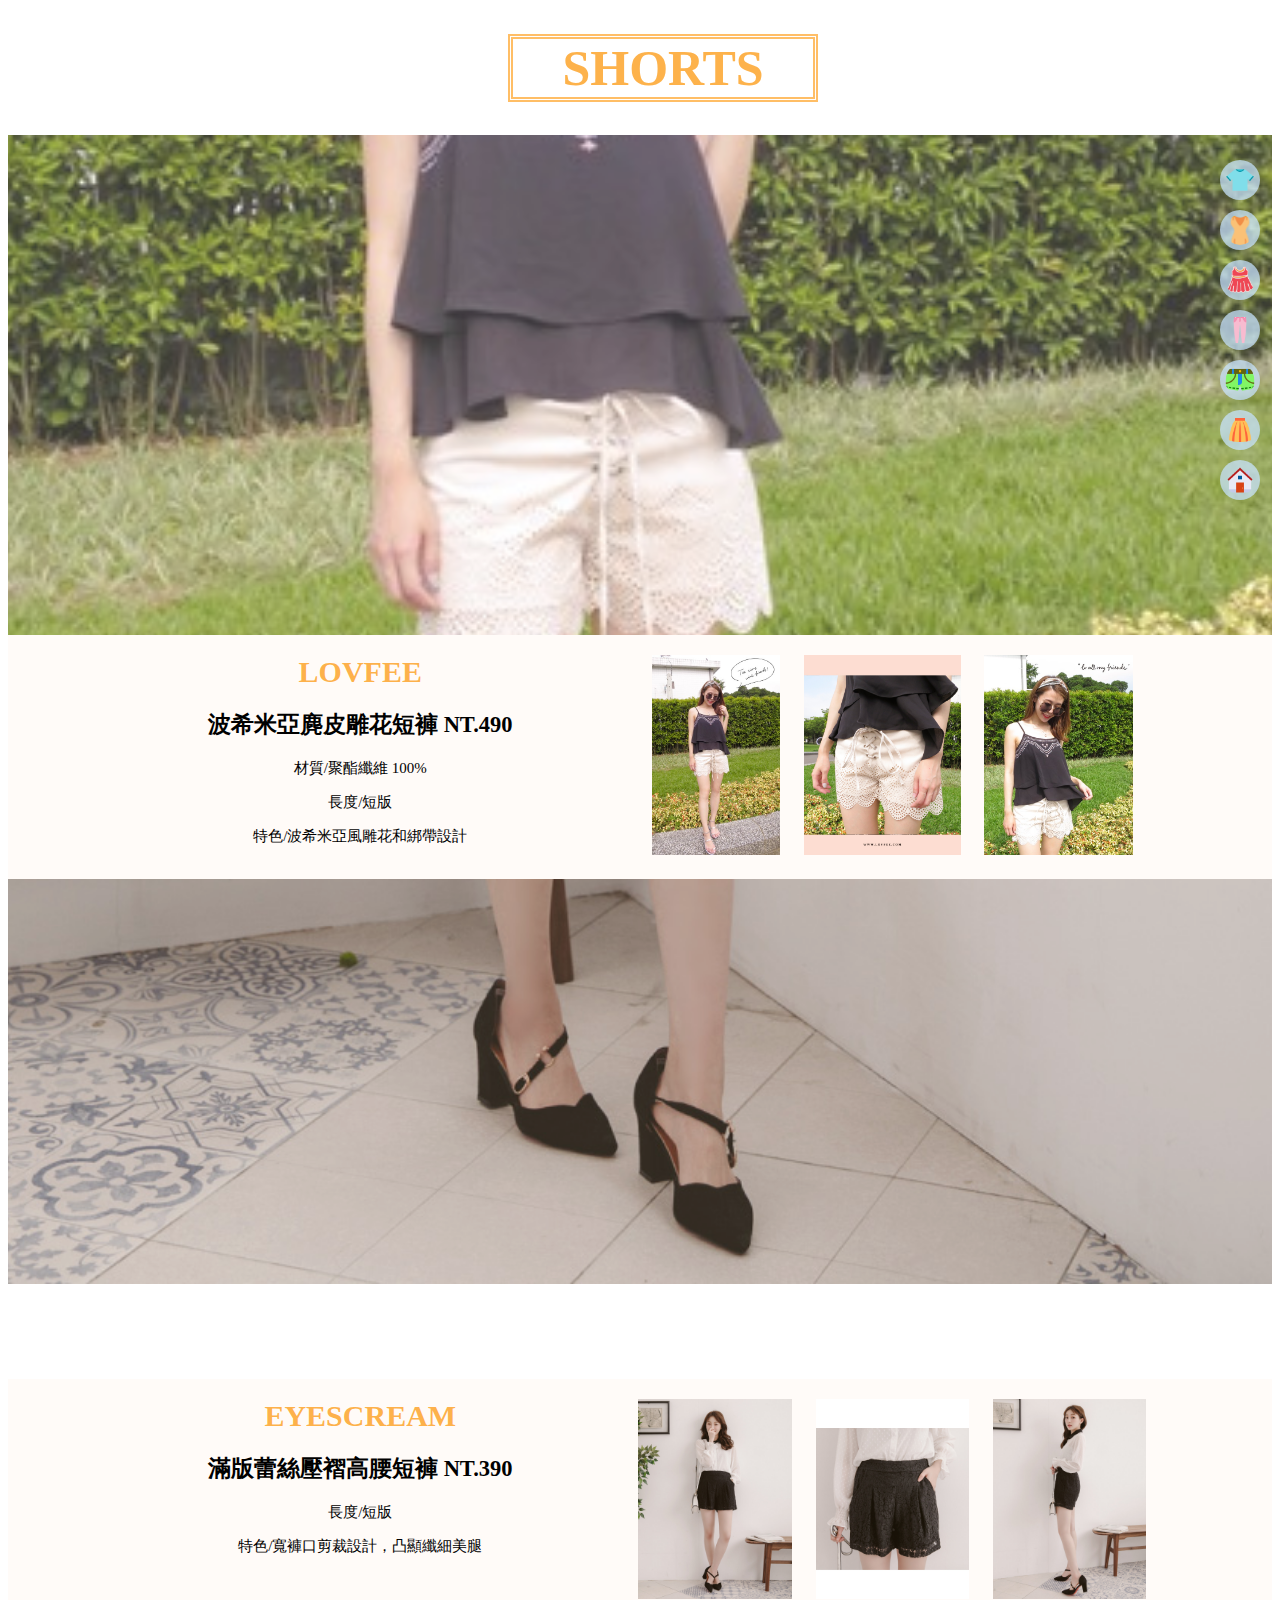
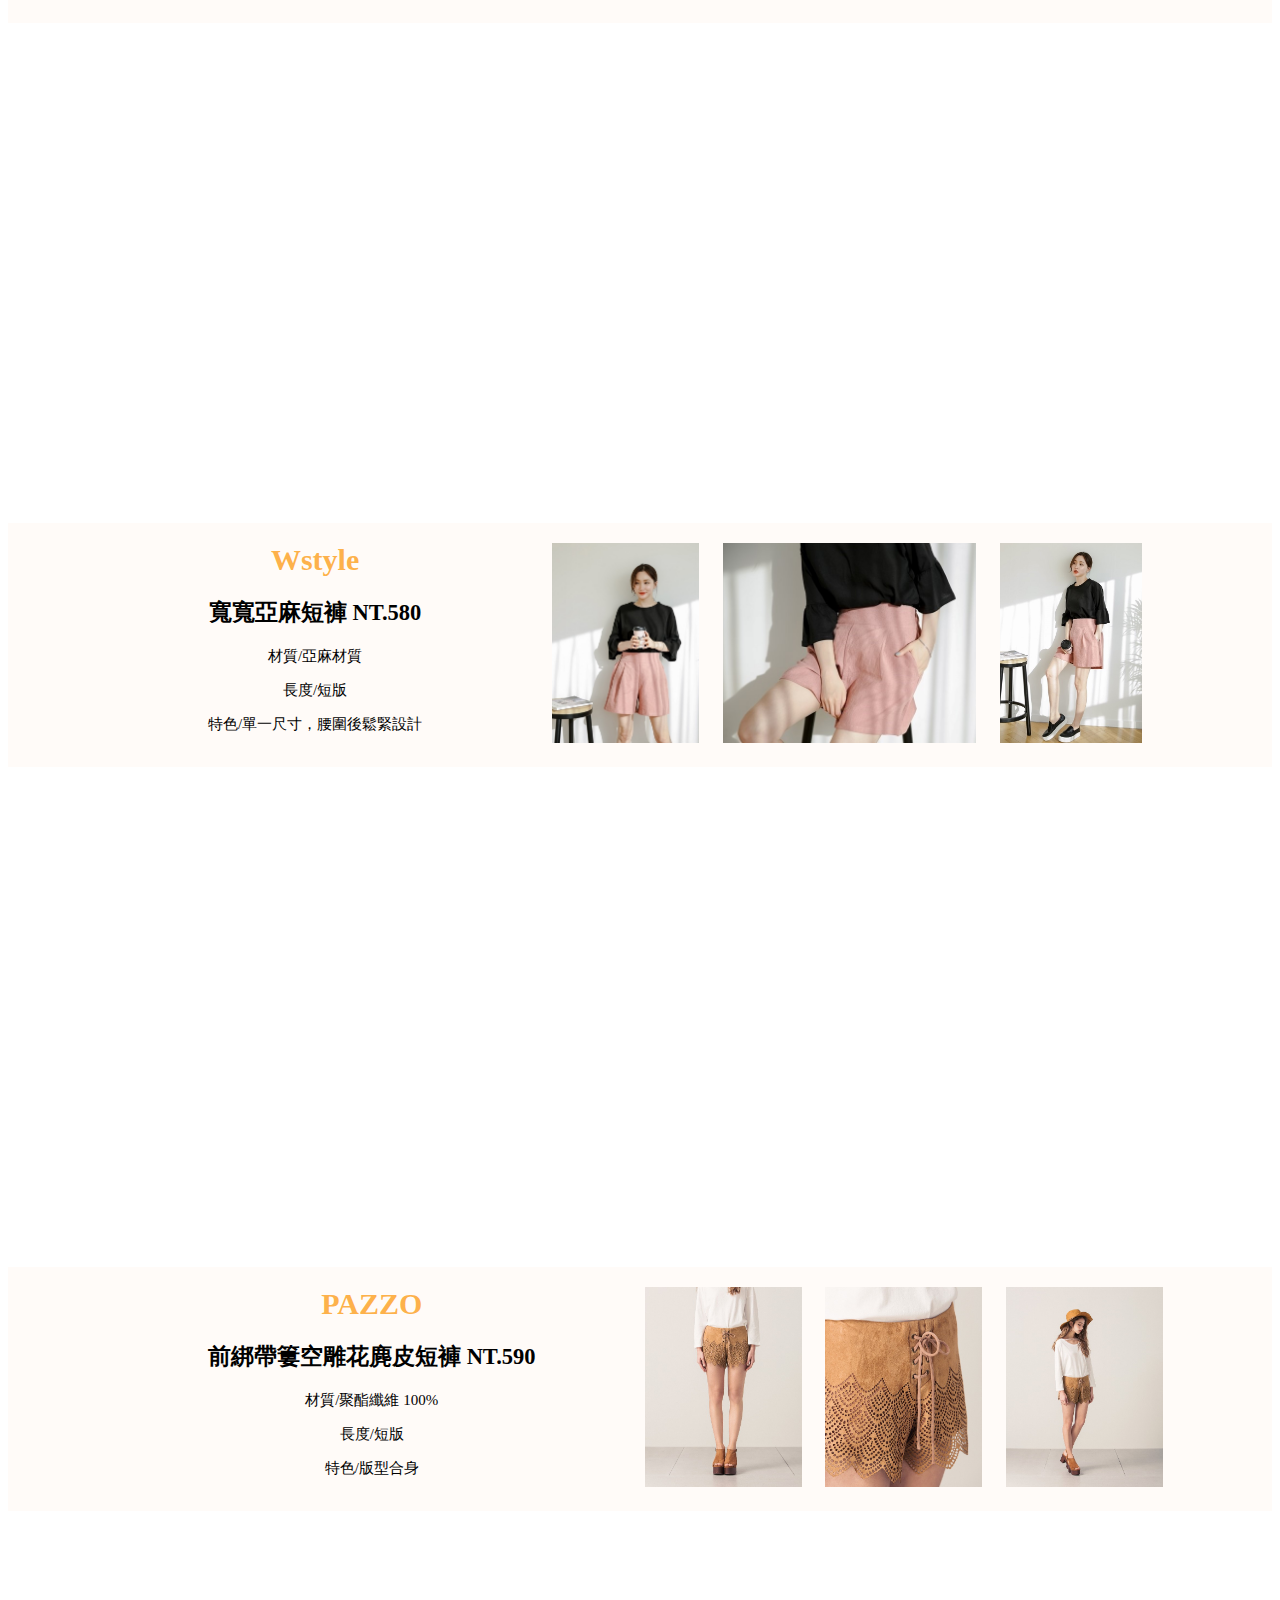
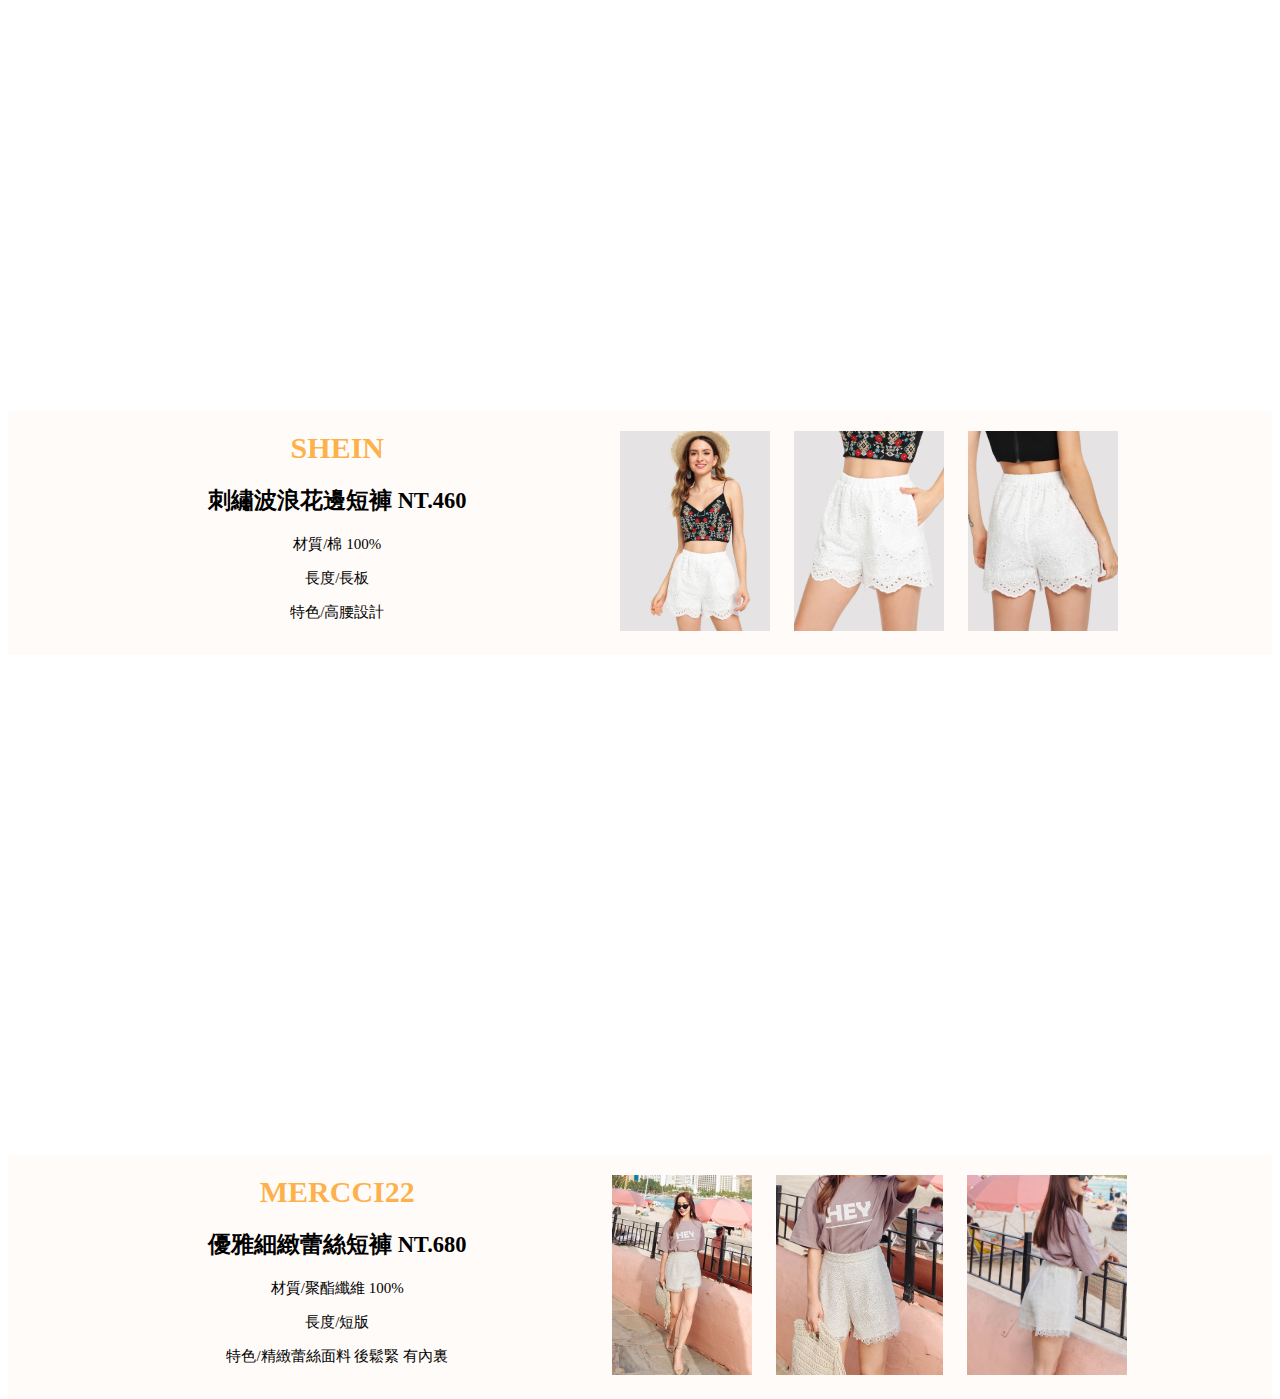
<file: Final period-20191107T003218Z-001/Final period/sub-shorts/index.html>
<!DOCTYPE html>
<html lang="en">
<head>
    <meta charset="UTF-8">
    <meta name="viewport" content="width=device-width, initial-scale=1">
    <title>Shorts</title>
    <link rel="stylesheet" href="test.css">
    <link rel="stylesheet" href="sub.css">
</head>
<body>
    <div class="icon-bar">
      <a href="../sub-shirt/index.html"><img src="bar/icon-img/icons-clothes-.png" alt=""></a> 
      <a href="../sub-top/index.html"><img src="bar/icon-img/icon-womantops.png" alt=""></a> 
      <a href="../sub-dress/index.html"><img src="bar/icon-img/icons-dress.png" alt=""></a> 
      <a href="../sub-pants/index.html"><img src="bar/icon-img/icons-pants.png" alt=""></a>
      <a href="#"><img src="bar/icon-img/icons-shorts.png" alt=""></a>
      <a href="../sub-skirt/index.html"><img src="bar/icon-img/icons8-skirt-48.png" alt=""></a>
      <a href="../Homepage/index.html"><img src="bar/icon-img/icons8-home-48.png" alt=""></a>  
    </div>
   
    <div class="topic">
    <h1 class="title-top">SHORTS</h1>
    </div>
    <!-- Container element -->
    <div class="LOVFEE"></div>
    
    
        <div class="introduce">
           <div class="left">
            <h1><a href="https://www.lovfee.com/PDContent.asp?yano=YA1705260023&color=A46">LOVFEE</a></h1>
            <h2>波希米亞麂皮雕花短褲 NT.490</h2>
            <p>材質/聚酯纖維 100%</p>
            <p>長度/短版</p>
            <p>特色/波希米亞風雕花和綁帶設計</p>
            </div>
            <div class="right">
            <img src="img/20170525105751.jpg" alt="">
            <img src="img/20170525105837.jpg" alt="">
            <img src="img/20170525105816.jpg" alt="">         
        </div>
        </div>
    
    <div class="EYESCREAM"></div>
    
    <div class="introduce">
       <div class="left">
            <h1><a href="https://www.eyescream.com.tw/PDContent.asp?yano=6622044602&color=A62">EYESCREAM</a></h1>
            <h2>滿版蕾絲壓褶高腰短褲 NT.390</h2>
            <p>長度/短版</p>
            <p>特色/寬褲口剪裁設計，凸顯纖細美腿</p>
        </div>
        <div class="right">
            <img src="img/66220446-A33-04.jpg" alt="">
            <img src="img/66220446-A33-02.jpg" alt="">
            <img src="img/66220446-A33-07.jpg" alt="">       
        </div>
    </div>
    
    <div class="Wstyle"></div>
    
    <div class="introduce">
       <div class="left">
            <h1><a href="http://www.wstyle.com.tw/Shop/itemDetail.aspx?mNo1=K192&cno=221658&m=27">Wstyle</a></h1>
            <h2>寬寬亞麻短褲 NT.580</h2>
            <p>材質/亞麻材質</p>
            <p>長度/短版</p>
            <p>特色/單一尺寸，腰圍後鬆緊設計</p>
        </div>
        <div class="right">
            <img src="img/K192-2.jpg" alt="">
            <img src="img/K192-3.jpg" alt="">
            <img src="img/K192-1.jpg" alt="">       
        </div>
    </div>
    
    <div class="PAZZO"></div>
    
    <div class="introduce">
       <div class="left">
            <h1><a href="https://www.pazzo.com.tw/Detail/P401014170802?brand=1&menu=1%7CBOTTOMS%7CSHORTS">PAZZO</a></h1>
            <h2>前綁帶簍空雕花麂皮短褲 NT.590</h2>
            <p>材質/聚酯纖維 100%</p>
            <p>長度/短版</p>
            <p>特色/版型合身</p>
        </div>
        <div class="right">
            <img src="img/P40101417-11.jpg" alt="">
            <img src="img/P40101417-14.jpg" alt="">
            <img src="img/P40101417-12.jpg" alt="">       
        </div>
    </div>
    
    <div class="SHEIN"></div>
    
    <div class="introduce">
       <div class="left">
            <h1><a href="https://www.shein.tw/Embroidered-Scallop-Edge-Shorts-p-478837-cat-1912.html">SHEIN</a></h1>
            <h2>刺繡波浪花邊短褲 NT.460</h2>
            <p>材質/棉 100%</p>
            <p>長度/長板</p>
            <p>特色/高腰設計 </p>
        </div>
        <div class="right">
            <img src="img/15258619003806081138_thumbnail_900x.jpg" alt="">
            <img src="img/1525861899748721577_thumbnail_900x.jpg" alt="">
            <img src="img/15258619002032936942_thumbnail_900x.jpg" alt="">       
        </div>
    </div>
    
    <div class="MERCCI22"></div>
    
    <div class="introduce">
       <div class="left">
        <h1><a href="https://www.mercci22.com/Detail/H401001240102">MERCCI22</a></h1>
        <h2>優雅細緻蕾絲短褲 NT.680</h2>
        <p>材質/聚酯纖維 100%</p>
        <p>長度/短版</p>
        <p>特色/精緻蕾絲面料 後鬆緊 有內裏</p>
        </div>
        <div class="right">
            <img src="img/H40100124-101.jpg" alt="">
            <img src="img/H40100124-1021.jpg" alt="">
            <img src="img/H40100124-105.jpg" alt="">       
        </div>
    </div>
    

</body>
</html>
</file>
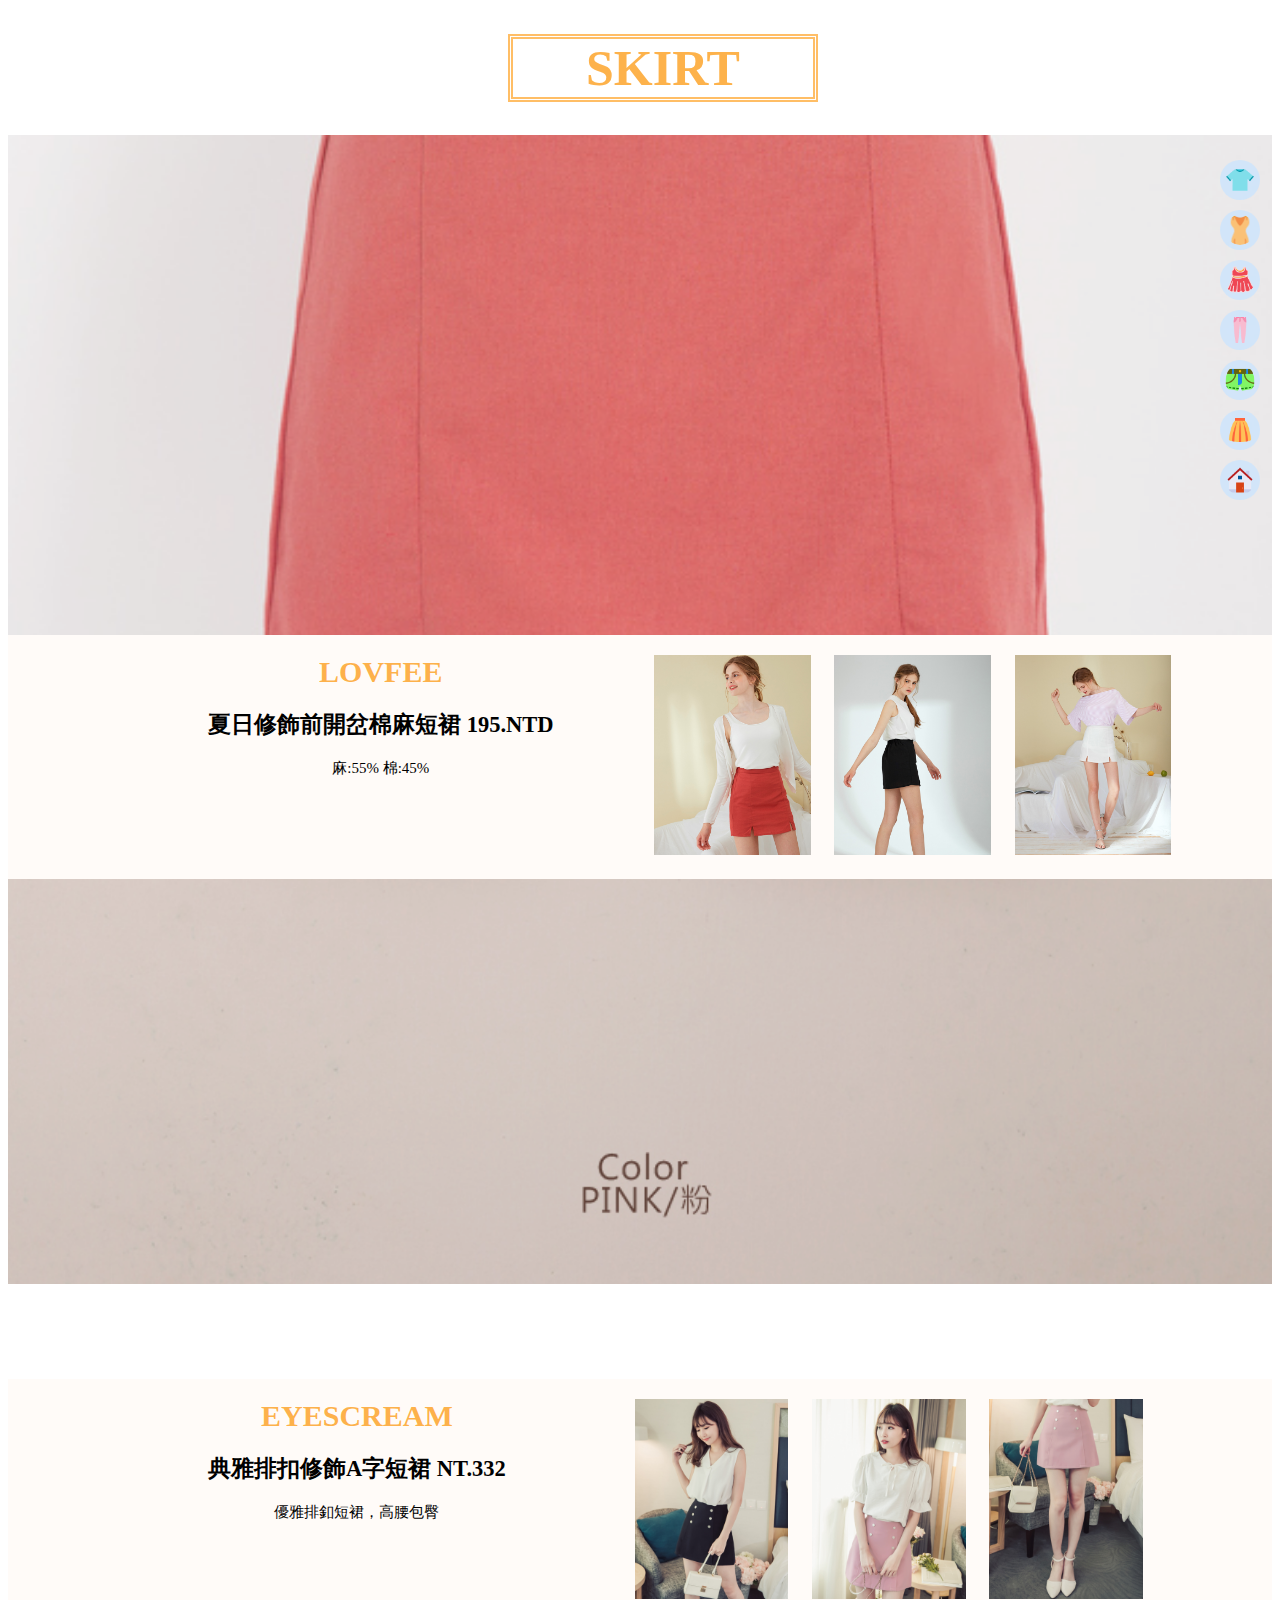
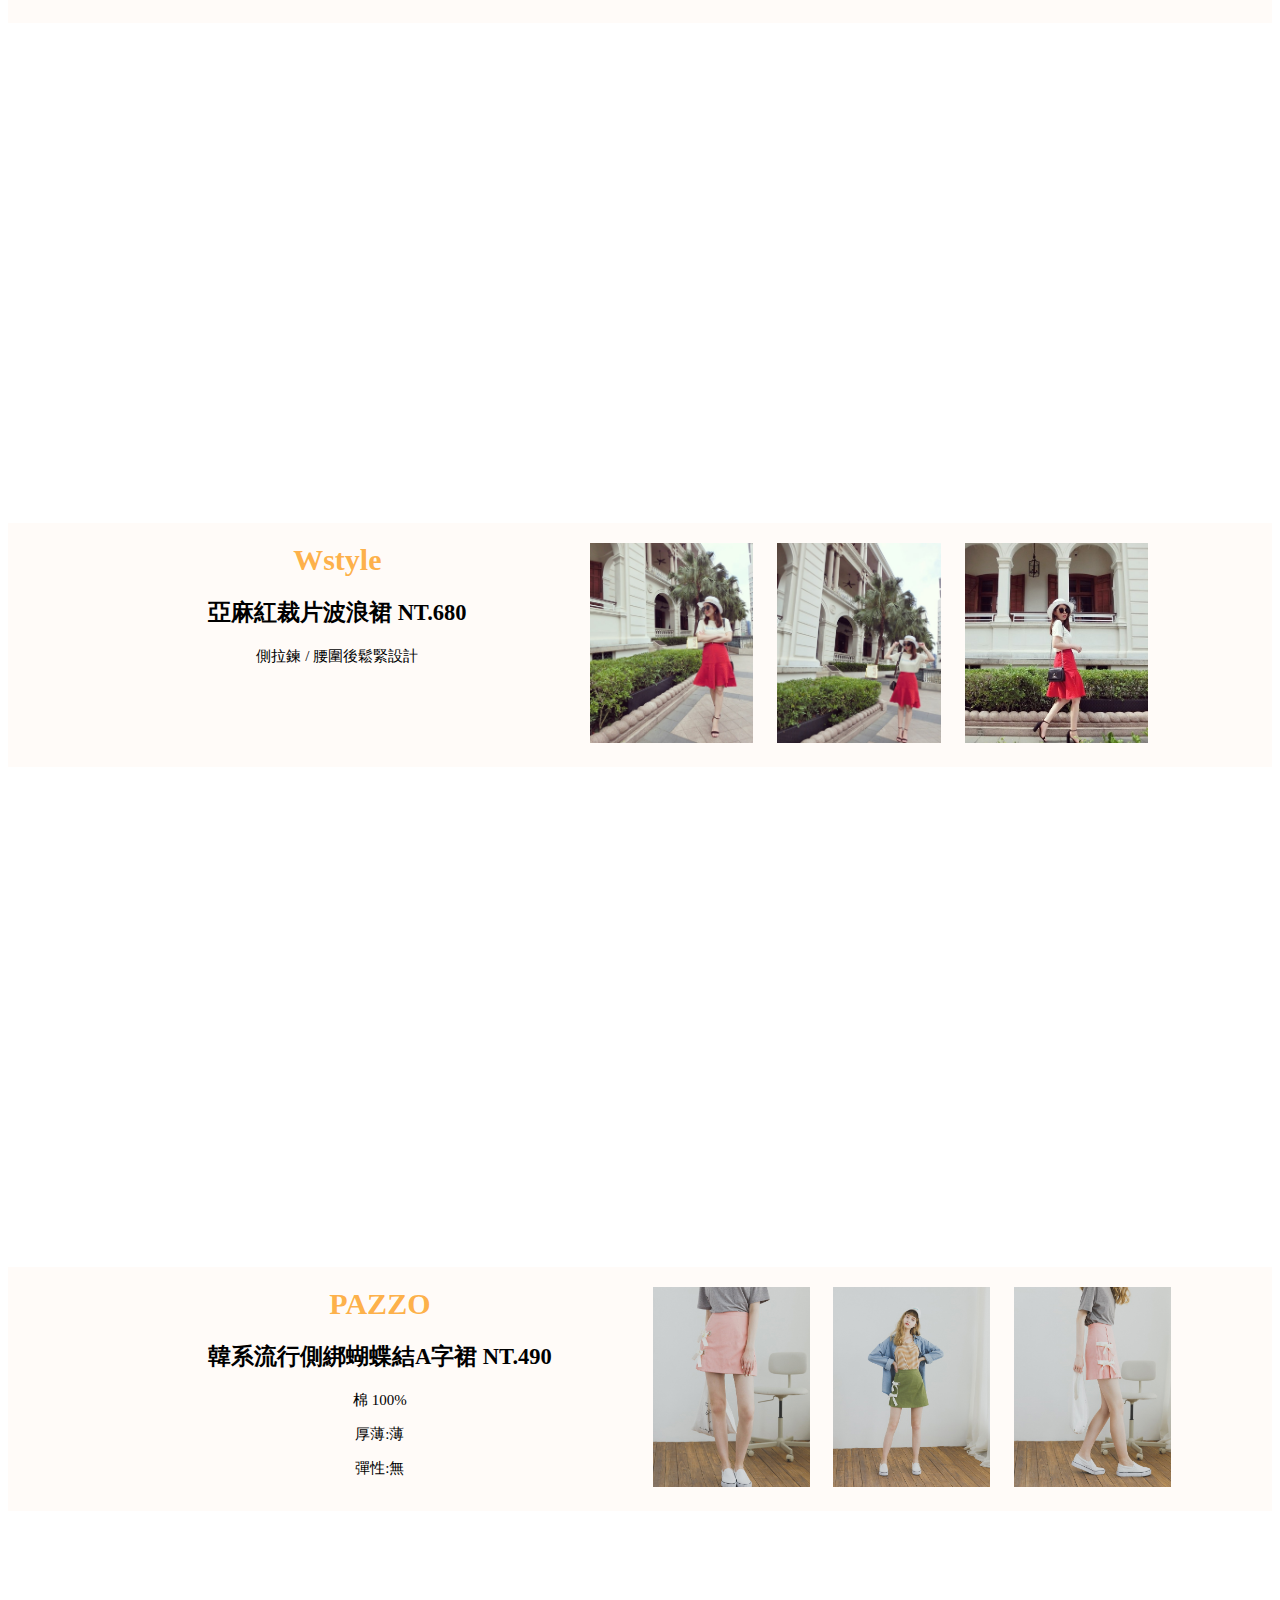
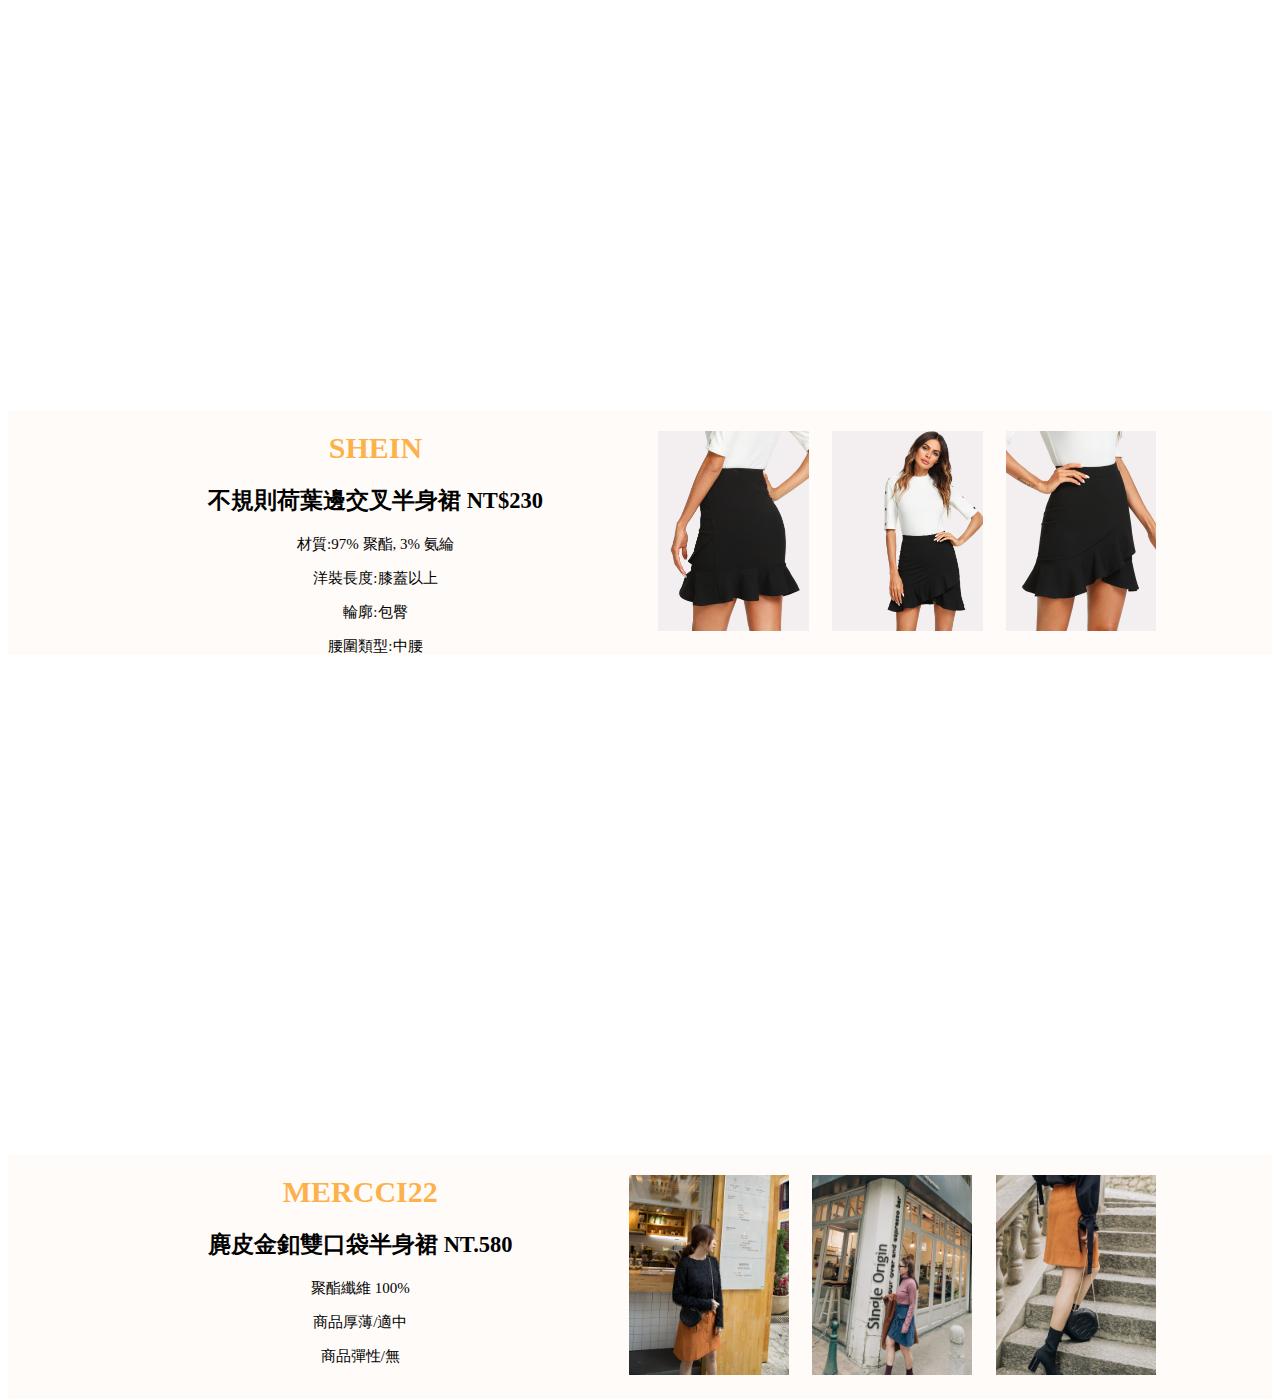
<file: Final period-20191107T003218Z-001/Final period/sub-skirt/index.html>
<!DOCTYPE html>
<html lang="en">
<head>
    <meta charset="UTF-8">
    <meta name="viewport" content="width=device-width, initial-scale=1">
    <title>Skirt</title>
    <link rel="stylesheet" href="test.css">
    <link rel="stylesheet" href="sub.css">
</head>
<body>
    <div class="icon-bar">
      <a href="../sub-shirt/index.html"><img src="bar/icon-img/icons-clothes-.png" alt=""></a> 
      <a href="../sub-top/index.html"><img src="bar/icon-img/icon-womantops.png" alt=""></a> 
      <a href="../sub-dress/index.html"><img src="bar/icon-img/icons-dress.png" alt=""></a> 
      <a href="../sub-pants/index.html"><img src="bar/icon-img/icons-pants.png" alt=""></a>
      <a href="../sub-shorts/index.html"><img src="bar/icon-img/icons-shorts.png" alt=""></a>
      <a href="#"><img src="bar/icon-img/icons8-skirt-48.png" alt=""></a>
      <a href="../Homepage/index.html"><img src="bar/icon-img/icons8-home-48.png" alt=""></a>  
    </div>
   
    <div class="topic">
    <h1 class="title-top">SKIRT</h1>
    </div>
    <!-- Container element -->
    <div class="LOVFEE"></div>
    
    
        <div class="introduce">
           <div class="left">
            <h1><a href="https://www.lovfee.com/PDContent.asp?yano=YA1805220001&color=G65">LOVFEE</a></h1>
            <h2>夏日修飾前開岔棉麻短裙 195.NTD</h2>
            <p>麻:55%  棉:45%</p>
            </div>
            <div class="right">
            <img src="img/L-1.jpg" alt="">
            <img src="img/L-2.jpg" alt="">
            <img src="img/L-3.jpg" alt="">         
        </div>
        </div>
    
    <div class="EYESCREAM"></div>
    
    <div class="introduce">
       <div class="left">
            <h1><a href="https://www.eyescream.com.tw/PDContent.asp?yano=5525063201&color=A33">EYESCREAM</a></h1>
            <h2>典雅排扣修飾A字短裙 NT.332</h2>
            <p>優雅排釦短裙，高腰包臀</p>
        </div>
        <div class="right">
            <img src="img/E-1.jpg" alt="">
            <img src="img/E-2.jpg" alt="">
            <img src="img/e_3.jpg" alt="">       
        </div>
    </div>
    
    <div class="Wstyle"></div>
    
    <div class="introduce">
       <div class="left">
            <h1><a href="http://www.wstyle.com.tw/Shop/itemDetail.aspx?mNo1=K174-5&cno=222006&m=27">Wstyle</a></h1>
            <h2>亞麻紅裁片波浪裙 NT.680</h2>
            <p>側拉鍊 / 腰圍後鬆緊設計</p>
        </div>
        <div class="right">
            <img src="img/W-1.jpg" alt="">
            <img src="img/w-2.jpg" alt="">
            <img src="img/W-3.jpg" alt="">       
        </div>
    </div>
    
    <div class="PAZZO"></div>
    
    <div class="introduce">
       <div class="left">
            <h1><a href="https://www.pazzo.com.tw/Detail/P401019390704?brand=1&menu=1%7CBOTTOMS%7CSKIRTS">PAZZO</a></h1>
            <h2>韓系流行側綁蝴蝶結A字裙 NT.490</h2>
            <p>棉 100%</p>
            <p>厚薄:薄</p>
            <p>彈性:無</p>
        </div>
        <div class="right">
            <img src="img/P-1.jpg" alt="">
            <img src="img/P-2.jpg" alt="">
            <img src="img/P-3.jpg" alt="">       
        </div>
    </div>
    
    <div class="SHEIN"></div>
    
    <div class="introduce">
       <div class="left">
            <h1><a href="https://www.shein.tw/Asymmetrical-Flounce-Hem-Overlap-Skirt-p-443284-cat-1732.html">SHEIN</a></h1>
            <h2>不規則荷葉邊交叉半身裙 NT$230</h2>
            <p>材質:97% 聚酯, 3% 氨綸</p>
            <p>洋裝長度:膝蓋以上</p>
            <p>輪廓:包臀</p>
            <p>腰圍類型:中腰</p>
        </div>
        <div class="right">
            <img src="img/S-1.jpg" alt="">
            <img src="img/S-2.jpg" alt="">
            <img src="img/S-3.jpg" alt="">       
        </div>
    </div>
    
    <div class="MERCCI22"></div>
    
    <div class="introduce">
       <div class="left">
        <h1><a href="https://www.mercci22.com/Detail/H401000901902">MERCCI22</a></h1>
        <h2>麂皮金釦雙口袋半身裙 NT.580</h2>
        <p>聚酯纖維 100%</p>
        <p>商品厚薄/適中</p>
        <p>商品彈性/無</p>
        </div>
        <div class="right">
            <img src="img/M-2.jpg" alt="">
            <img src="img/M-1.jpg" alt="">
            <img src="img/M-3.jpg" alt="">       
        </div>
    </div>
    

</body>
</html>
</file>
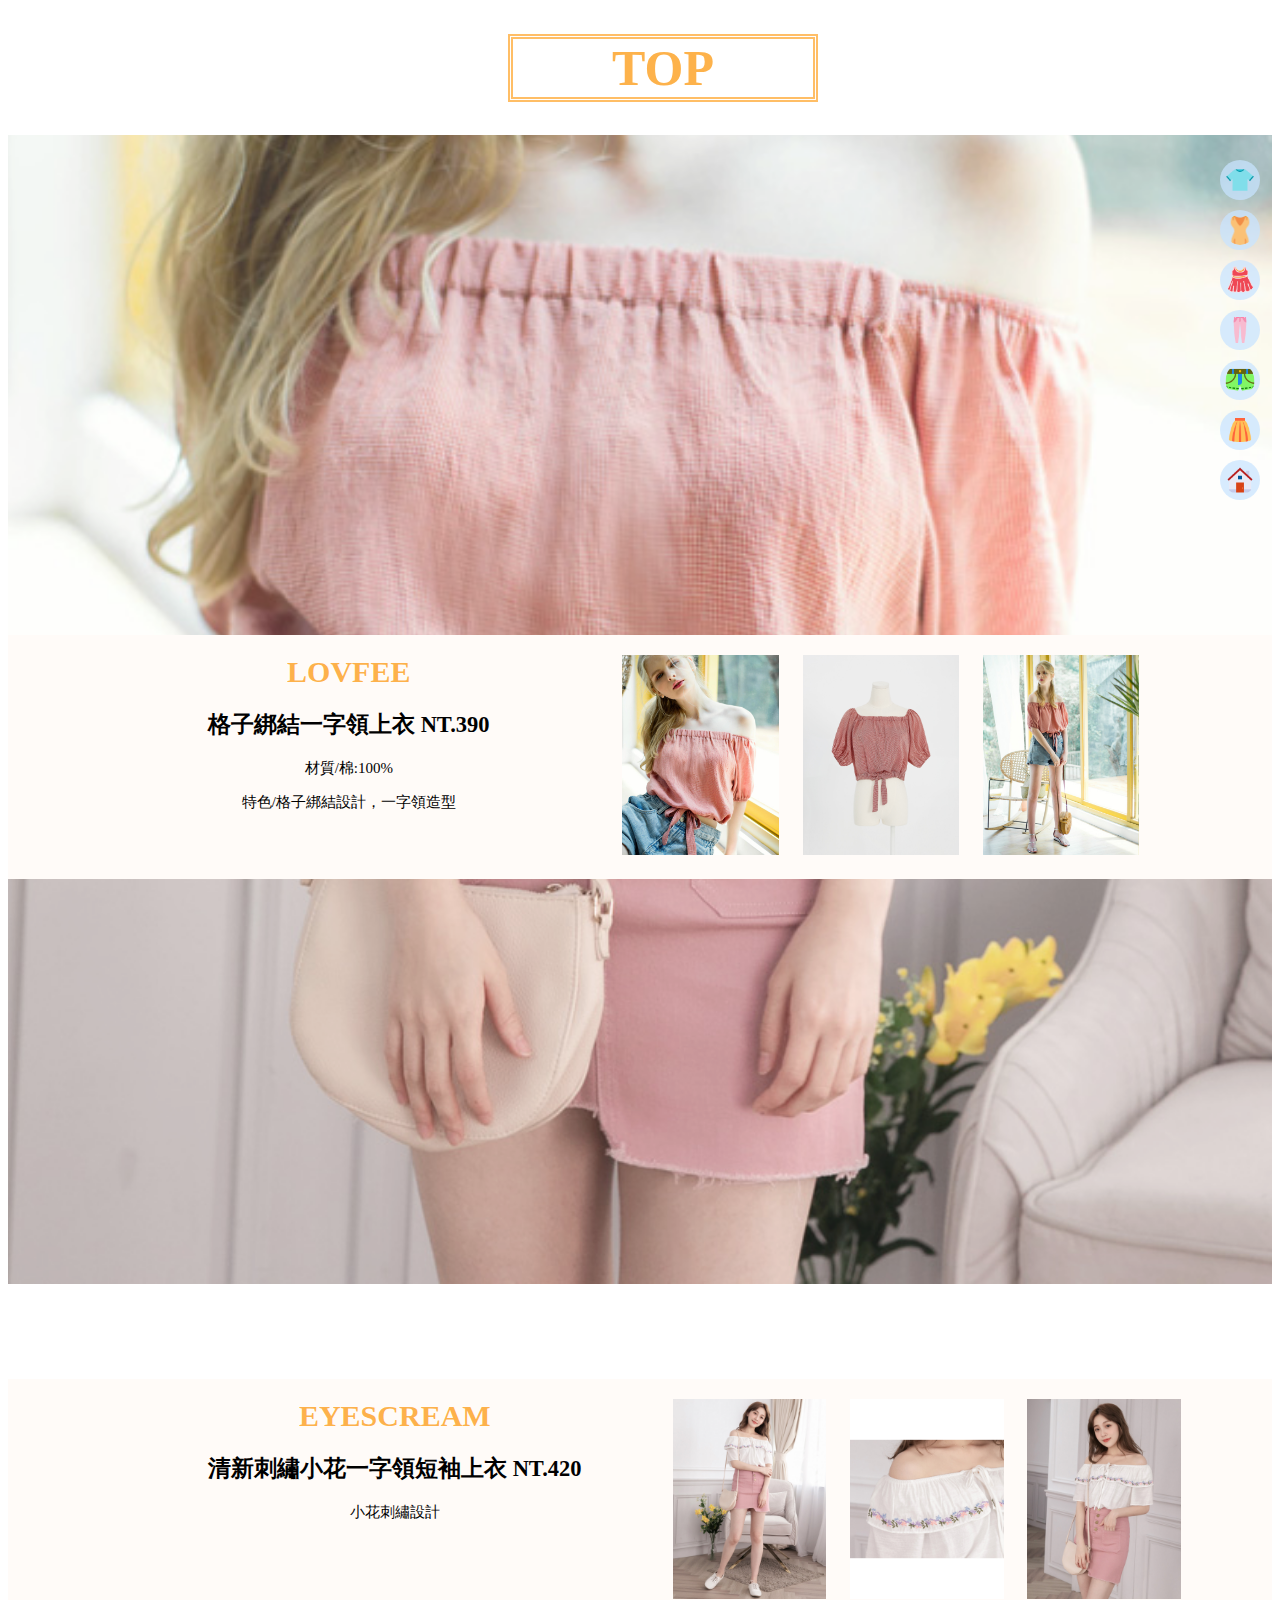
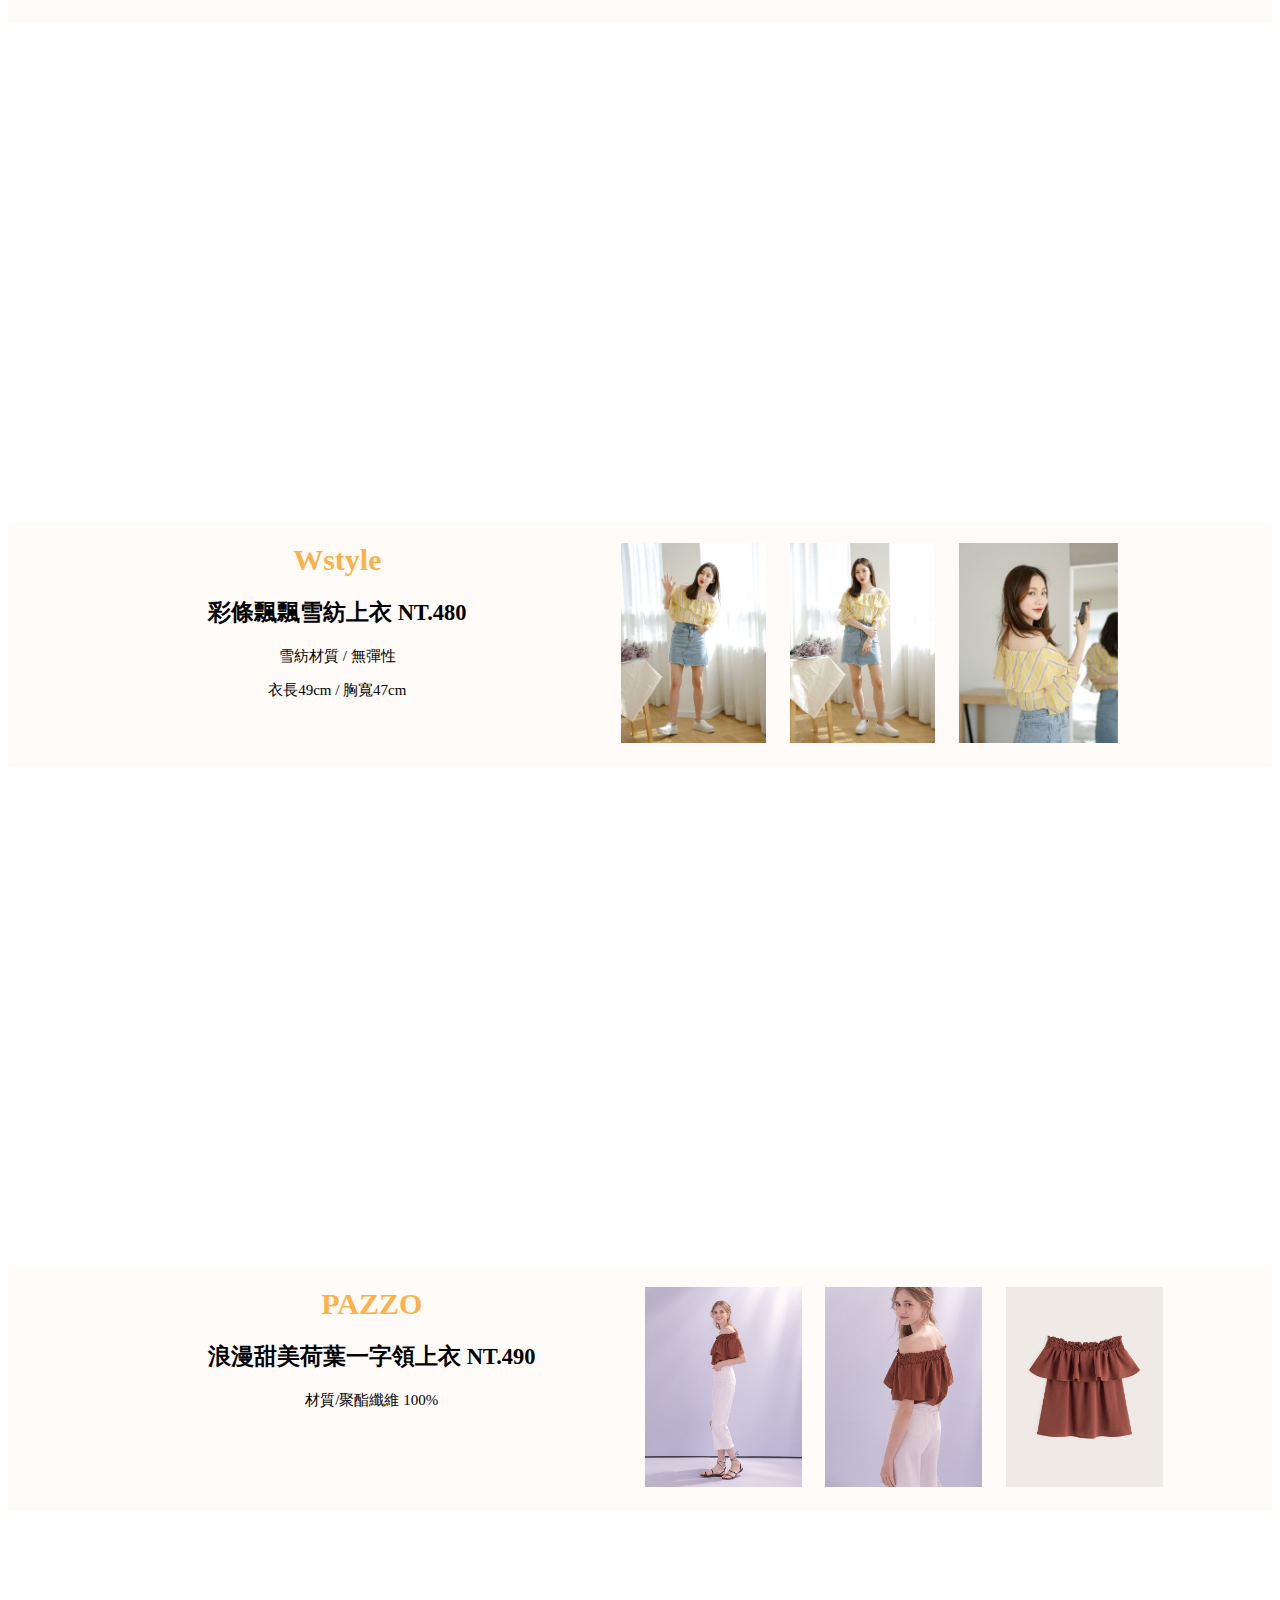
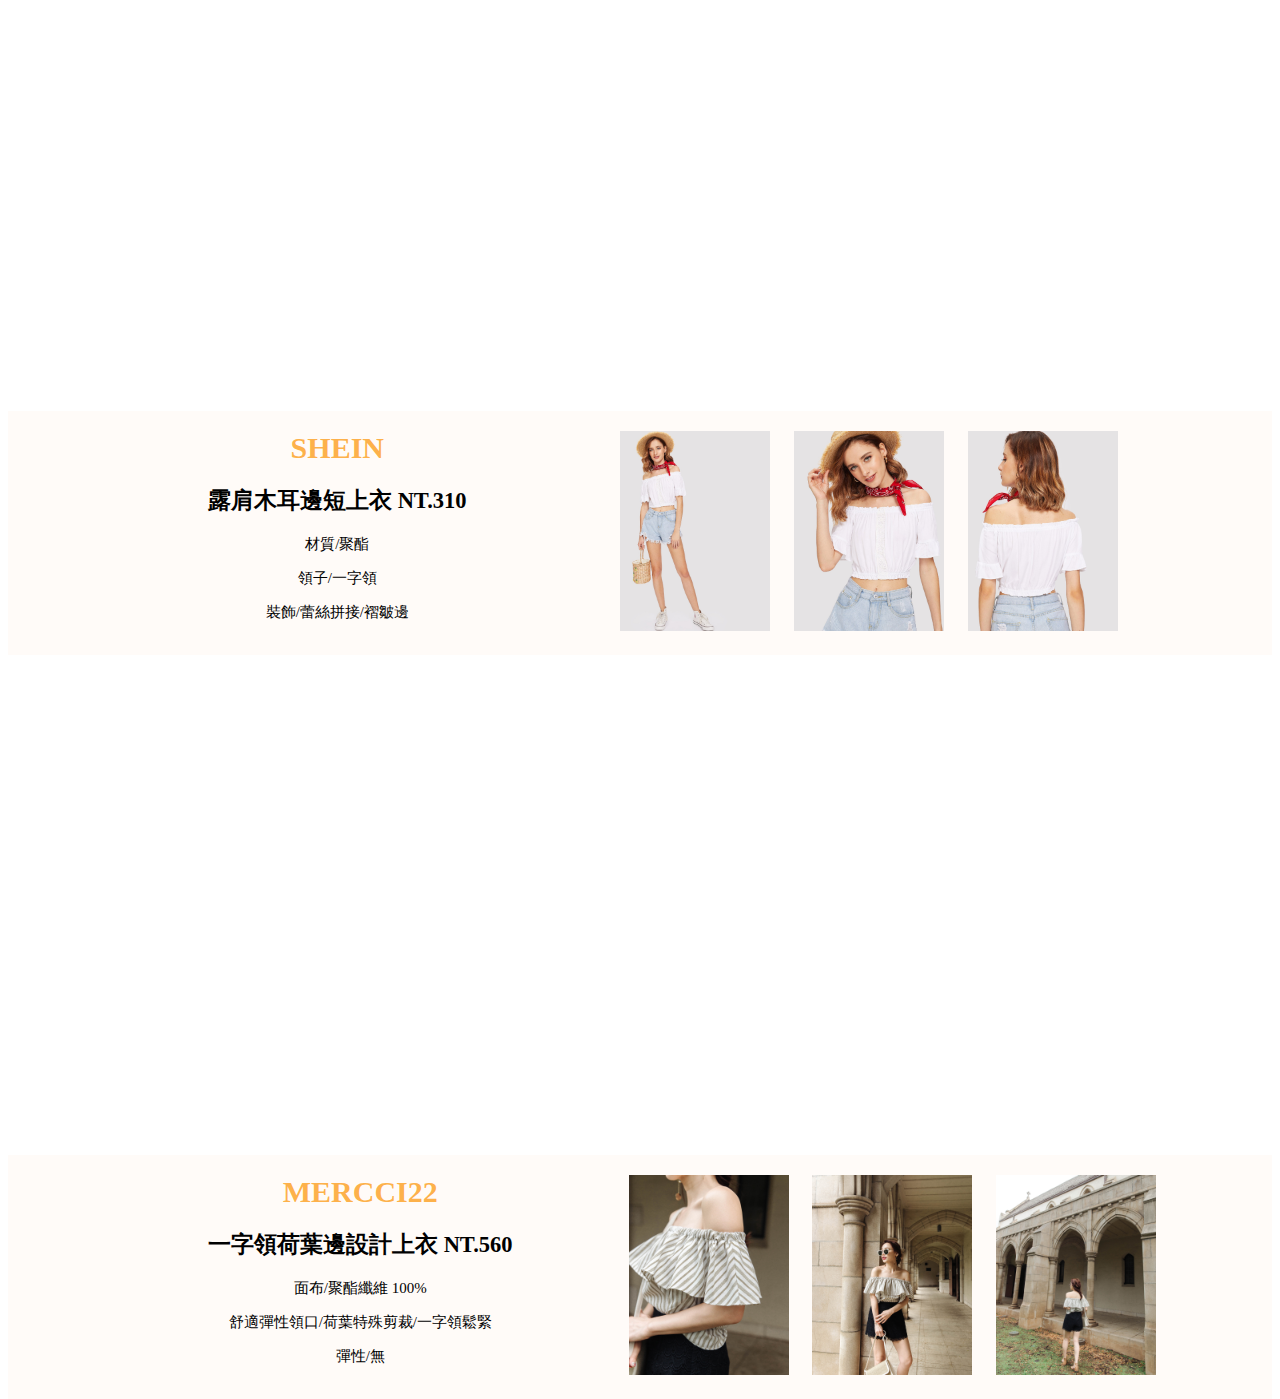
<file: Final period-20191107T003218Z-001/Final period/sub-top/index.html>
<!DOCTYPE html>
<html lang="en">
<head>
    <meta charset="UTF-8">
    <meta name="viewport" content="width=device-width, initial-scale=1">
    <title>Top</title>
    <link rel="stylesheet" href="test.css">
    <link rel="stylesheet" href="sub.css">
</head>
<body>
    <div class="icon-bar">
      <a href="../sub-shirt/index.html"><img src="bar/icon-img/icons-clothes-.png" alt=""></a> 
      <a href="#"><img src="bar/icon-img/icon-womantops.png" alt=""></a> 
      <a href="../sub-dress/index.html"><img src="bar/icon-img/icons-dress.png" alt=""></a> 
      <a href="../sub-pants/index.html"><img src="bar/icon-img/icons-pants.png" alt=""></a>
      <a href="../sub-shorts/index.html"><img src="bar/icon-img/icons-shorts.png" alt=""></a>
      <a href="../sub-skirt/index.html"><img src="bar/icon-img/icons8-skirt-48.png" alt=""></a>
      <a href="../Homepage/index.html"><img src="bar/icon-img/icons8-home-48.png" alt=""></a>  
    </div>
   
    <div class="topic">
    <h1 class="title-top">TOP</h1>
    </div>
    <!-- Container element -->
    <div class="LOVFEE"></div>
    
    
        <div class="introduce">
           <div class="left">
            <h1><a href="https://www.lovfee.com/PDContent.asp?yano=YA1806140015&color=A06">LOVFEE</a></h1>
            <h2>格子綁結一字領上衣 NT.390</h2>
            <p>材質/棉:100%</p>
            <p>特色/格子綁結設計，一字領造型</p>
            </div>
            <div class="right">
            <img src="img/01.jpg" alt="">
            <img src="img/02.jpg" alt="">
            <img src="img/04.jpg" alt="">         
        </div>
        </div>
    
    <div class="EYESCREAM"></div>
    
    <div class="introduce">
       <div class="left">
            <h1><a href="https://www.eyescream.com.tw/PDContent.asp?yano=1108213502&color=B02">EYESCREAM</a></h1>
            <h2>清新刺繡小花一字領短袖上衣 NT.420</h2>
            <p>小花刺繡設計</p>
        </div>
        <div class="right">
            <img src="img/12.jpg" alt="">
            <img src="img/14.jpg" alt="">
            <img src="img/13.jpg" alt="">       
        </div>
    </div>
    
    <div class="Wstyle"></div>
    
    <div class="introduce">
       <div class="left">
            <h1><a href="http://www.wstyle.com.tw/Shop/itemDetail.aspx?mNo1=K207&cno=221689&m=24">Wstyle</a></h1>
            <h2>彩條飄飄雪紡上衣 NT.480</h2>
            <p>雪紡材質 / 無彈性 </p>
            <p>衣長49cm / 胸寬47cm </p>
        </div>
        <div class="right">
            <img src="img/22.JPG" alt="">
            <img src="img/23.JPG" alt="">
            <img src="img/24.JPG" alt="">       
        </div>
    </div>
    
    <div class="PAZZO"></div>
    
    <div class="introduce">
       <div class="left">
            <h1><a href="https://www.pazzo.com.tw/Detail/P400052691704?brand=1&menu=1%7CTOPS%7CSHORTSLEEVE">PAZZO</a></h1>
            <h2>浪漫甜美荷葉一字領上衣 NT.490</h2>
            <p>材質/聚酯纖維 100%</p>
        </div>
        <div class="right">
            <img src="img/32.jpg" alt="">
            <img src="img/33.jpg" alt="">
            <img src="img/34.jpg" alt="">       
        </div>
    </div>
    
    <div class="SHEIN"></div>
    
    <div class="introduce">
       <div class="left">
            <h1><a href="https://www.shein.tw/Off-Shoulder-Frill-Trim-Crop-Top-p-473776-cat-1733.html">SHEIN</a></h1>
            <h2>露肩木耳邊短上衣 NT.310</h2>
            <p>材質/聚酯</p>
            <p>領子/一字領</p>
            <p>裝飾/蕾絲拼接/褶皺邊</p>
        </div>
        <div class="right">
            <img src="img/44.jpg" alt="">
            <img src="img/43.jpg" alt="">
            <img src="img/42.jpg" alt="">       
        </div>
    </div>
    
    <div class="MERCCI22"></div>
    
    <div class="introduce">
       <div class="left">
        <h1><a href="https://www.mercci22.com/Detail/H400004600702">MERCCI22</a></h1>
        <h2>一字領荷葉邊設計上衣 NT.560</h2>
        <p>面布/聚酯纖維 100%</p>
        <p>舒適彈性領口/荷葉特殊剪裁/一字領鬆緊</p>
        <p>彈性/無</p>
        </div>
        <div class="right">
            <img src="img/52.jpg" alt="">
            <img src="img/51.jpg" alt="">
            <img src="img/54.jpg" alt="">       
        </div>
    </div>
    

</body>
</html>
</file>
<file: Final period-20191107T003218Z-001/Final period/sub-dress/test.css>
@media only screen and (max-device-width: 1366px) {
    .parallax {
        background-attachment: scroll;
    }
}
</file>
<file: Final period-20191107T003218Z-001/Final period/sub-dress/sub.css>
body, html {
    height: 100%;
}    
.topic h1{
    font-size: 50px;
    text-align:center;
}
.title-top{
    margin-left: 500px;
    color: rgba(253, 173, 64, 0.94);
    width: 300px;
    height: auto;
    border-style: double;
    border-width: 5px;
    border-color: rgba(255, 186, 92, 0.94);
    display: block;
}
.introduce{
    height:auto;
    background-color:rgba(255, 224, 207, 0.49);
    font-size:15px;
    text-align:center;
    
}
.introduce img{
    height:200px;
    margin: 20px 10px;
}
.right{
    display: block;
}
.left{
    display: block;
    float: left;
    margin: 0px 0px 0px 200px;
}
.LOVFEE { 
            
    /* The image used */
    background-image: url("img/181037-A30-04.jpg");

    /* Full height */
    height: 500px; 
    opacity: 0.8;
    /* Create the parallax scrolling effect */
     background-attachment: fixed;
    background-position: center;
    background-repeat: no-repeat;
    background-size: cover;
}
.EYESCREAM{
    /* The image used */
     background-image: url("img/22260495-A06-03.jpg");

    /* Full height */
    height: 500px; 
    opacity: 0.9;
    /* Create the parallax scrolling effect */
    background-attachment: fixed;
    background-position: center;
    background-repeat: no-repeat;
    background-size: cover;
}
.Wstyle{
    /* The image used */
    background-image: url("img/w1.PNG");

    /* Full height */
    height: 500px; 
    opacity: 0.9;
    /* Create the parallax scrolling effect */
    background-attachment: fixed;
    background-position: center;
    background-repeat: no-repeat;
    background-size: cover;
}
.PAZZO{
    /* The image used */
    background-image: url("img/2-1.jpg");

    /* Full height */
    height: 500px; 
    opacity: 0.9;
    /* Create the parallax scrolling effect */
    background-attachment: fixed;
    background-position: center;
    background-repeat: no-repeat;
    background-size: cover;
}
.SHEIN{
    /* The image used */
    background-image: url("img/14977660787947669868_thumbnail_900x.jpg");

    /* Full height */
    height: 500px; 
    opacity: 0.9;
    /* Create the parallax scrolling effect */
    background-attachment: fixed;
    background-position: center;
    background-repeat: no-repeat;
    background-size: cover;
}
.MERCCI22{
    /* The image used */
    background-image: url("img/1-12s.jpg");

    /* Full height */
    height: 500px; 
    opacity: 0.9;
    /* Create the parallax scrolling effect */
    background-attachment: fixed;
    background-position: center;
    background-repeat: no-repeat;
    background-size: cover;
}
.icon-bar img{
    width: 30px;
    height: 30px;
    border-radius: 50%;
}
h1 a{
    text-decoration: none;
    color: rgba(253, 173, 64, 0.94);
}
.icon-bar {
    width: 35px;
    height: auto;
    position: fixed;
    z-index: 1;
    top: 150px;
    right: 30px
    }
.icon-bar a {
    width: 30px;
    height: 30px;
    display: block;
    background-color: rgba(200, 228, 255, 0.73);
    border-radius: 50%;
    margin: 10px 5px 10px 5px;
    padding:5px 5px 5px 5px ;
    }
.icon-bar a:hover {
    background-color: rgba(107, 182, 255, 0.86);
}
</file>
<file: Final period-20191107T003218Z-001/Final period/sub-pants/test.css>
@media only screen and (max-device-width: 1366px) {
    .parallax {
        background-attachment: scroll;
    }
}
</file>
<file: Final period-20191107T003218Z-001/Final period/sub-pants/sub.css>
body, html {
    height: 100%;
}    
.topic h1{
    font-size: 50px;
    text-align:center;
}
.title-top{
    margin-left: 500px;
    color: rgba(253, 173, 64, 0.94);
    width: 300px;
    height: auto;
    border-style: double;
    border-width: 5px;
    border-color: rgba(255, 186, 92, 0.94);
    display: block;
}
.introduce{
    height:auto;
    background-color:rgba(255, 246, 241, 0.49);
    font-size:15px;
    text-align:center;
    
    
}
.introduce img{
    height:200px;
    margin: 20px 10px;
}
.right{
    display: block;
}
.left{
    display: block;
    float: left;
    margin: 0px 0px 0px 200px;
}
.LOVFEE { 
            
    /* The image used */
    background-image: url("img/181609-A46.jpg");

    /* Full height */
    height: 500px; 
    opacity: 0.8;
    /* Create the parallax scrolling effect */
     background-attachment: fixed;
    background-position: center;
    background-repeat: no-repeat;
    background-size: cover;
}
.EYESCREAM{
    /* The image used */
     background-image: url("img/66230411-A03-01.jpg");

    /* Full height */
    height: 500px; 
    opacity: 0.9;
    /* Create the parallax scrolling effect */
    background-attachment: fixed;
    background-position: center;
    background-repeat: no-repeat;
    background-size: cover;
}
.Wstyle{
    /* The image used */
    background-image: url("img/K030-1-3.jpg");

    /* Full height */
    height: 500px; 
    opacity: 0.9;
    /* Create the parallax scrolling effect */
    background-attachment: fixed;
    background-position: center;
    background-repeat: no-repeat;
    background-size: cover;
}
.PAZZO{
    /* The image used */
    background-image: url("img/P40101906-22.jpg");

    /* Full height */
    height: 500px; 
    opacity: 0.9;
    /* Create the parallax scrolling effect */
    background-attachment: fixed;
    background-position: center;
    background-repeat: no-repeat;
    background-size: cover;
}
.SHEIN{
    /* The image used */
    background-image: url("img/15051977441206777030_thumbnail_900x.jpg");

    /* Full height */
    height: 500px; 
    opacity: 0.9;
    /* Create the parallax scrolling effect */
    background-attachment: fixed;
    background-position: center;
    background-repeat: no-repeat;
    background-size: cover;
}
.MERCCI22{
    /* The image used */
    background-image: url("img/1-05s.jpg");

    /* Full height */
    height: 500px; 
    opacity: 0.9;
    /* Create the parallax scrolling effect */
    background-attachment: fixed;
    background-position: center;
    background-repeat: no-repeat;
    background-size: cover;
}
.icon-bar img{
    width: 30px;
    height: 30px;
    border-radius: 50%;
}
h1 a{
    text-decoration: none;
    color: rgba(253, 173, 64, 0.94);
}
.icon-bar {
    width: 35px;
    height: auto;
    position: fixed;
    z-index: 1;
    top: 150px;
    right: 30px
    }
.icon-bar a {
    width: 30px;
    height: 30px;
    display: block;
    background-color: rgba(200, 228, 255, 0.73);
    border-radius: 50%;
    margin: 10px 5px 10px 5px;
    padding:5px 5px 5px 5px ;
    }
.icon-bar a:hover {
    background-color: rgba(107, 182, 255, 0.86);
}
</file>
<file: Final period-20191107T003218Z-001/Final period/sub-shirt/test.css>
@media only screen and (max-device-width: 1366px) {
    .parallax {
        background-attachment: scroll;
    }
}
</file>
<file: Final period-20191107T003218Z-001/Final period/sub-shirt/sub.css>
body, html {
    height: 100%;
}    
.topic h1{
    font-size: 50px;
    text-align:center;
}
.title-top{
    margin-left: 500px;
    color: rgba(253, 173, 64, 0.94);
    width: 300px;
    height: auto;
    border-style: double;
    border-width: 5px;
    border-color: rgba(255, 186, 92, 0.94);
    display: block;
}
.introduce{
    height:auto;
    background-color:rgba(255, 246, 241, 0.49);
    font-size:15px;
    text-align:center;
}
.introduce img{
    height:200px;
    margin: 20px 10px;
}
.right{
    display: block;
}
.left{
    display: block;
    float: left;
    margin: 0px 0px 0px 200px;
}
.LOVFEE { 
            
    /* The image used */
    background-image: url("img/L-tshirt-b.jpg");

    /* Full height */
    height: 500px; 
    opacity: 0.8;
    /* Create the parallax scrolling effect */
     background-attachment: fixed;
    background-position: center;
    background-repeat: no-repeat;
    background-size: cover;
}
.EYESCREAM{
    /* The image used */
     background-image: url("img/E-shirt-b.jpg");

    /* Full height */
    height: 500px; 
    opacity: 0.9;
    /* Create the parallax scrolling effect */
    background-attachment: fixed;
    background-position: center;
    background-repeat: no-repeat;
    background-size: cover;
}
.Wstyle{
    /* The image used */
    background-image: url("img/W-tshirt-b-b.jpg");

    /* Full height */
    height: 500px; 
    opacity: 0.9;
    /* Create the parallax scrolling effect */
    background-attachment: fixed;
    background-position: center;
    background-repeat: no-repeat;
    background-size: cover;
}
.PAZZO{
    /* The image used */
    background-image: url("img/P-tshirt-b.jpg");

    /* Full height */
    height: 500px; 
    opacity: 0.9;
    /* Create the parallax scrolling effect */
    background-attachment: fixed;
    background-position: center;
    background-repeat: no-repeat;
    background-size: cover;
}
.SHEIN{
    /* The image used */
    background-image: url("img/Sshirt-4.jpg");

    /* Full height */
    height: 500px; 
    opacity: 0.9;
    /* Create the parallax scrolling effect */
    background-attachment: fixed;
    background-position: center;
    background-repeat: no-repeat;
    background-size: cover;
}
.MERCCI22{
    /* The image used */
    background-image: url("img/M-tshirt-b.jpg");

    /* Full height */
    height: 500px; 
    opacity: 0.9;
    /* Create the parallax scrolling effect */
    background-attachment: fixed;
    background-position: center;
    background-repeat: no-repeat;
    background-size: cover;
}
h1 a{
    text-decoration: none;
    color: rgba(253, 173, 64, 0.94);
}
.left h2 p{
    font-family:fantasy;
}
.icon-bar img{
    width: 30px;
    height: 30px;
    border-radius: 50%;
}
h1 a{
    text-decoration: none;
    color: rgba(253, 173, 64, 0.94);
}
.icon-bar {
    width: 35px;
    height: auto;
    position: fixed;
    z-index: 1;
    top: 150px;
    right: 30px
    }
.icon-bar a {
    width: 30px;
    height: 30px;
    display: block;
    background-color: rgba(200, 228, 255, 0.73);
    border-radius: 50%;
    margin: 10px 5px 10px 5px;
    padding:5px 5px 5px 5px ;
    }
.icon-bar a:hover {
    background-color: rgba(107, 182, 255, 0.86);
}
</file>
<file: Final period-20191107T003218Z-001/Final period/sub-shorts/test.css>
@media only screen and (max-device-width: 1366px) {
    .parallax {
        background-attachment: scroll;
    }
}
</file>
<file: Final period-20191107T003218Z-001/Final period/sub-shorts/sub.css>
body, html {
    height: 100%;
}    
.topic h1{
    font-size: 50px;
    text-align:center;
}
.title-top{
    margin-left: 500px;
    color: rgba(253, 173, 64, 0.94);
    width: 300px;
    height: auto;
    border-style: double;
    border-width: 5px;
    border-color: rgba(255, 186, 92, 0.94);
    display: block;
}
.introduce{
    height:auto;
    background-color:rgba(255, 246, 241, 0.49);
    font-size:15px;
    text-align:center;
    
    
}
.introduce img{
    height:200px;
    margin: 20px 10px;
}
.right{
    display: block;
}
.left{
    display: block;
    float: left;
    margin: 0px 0px 0px 200px;
}
.LOVFEE { 
            
    /* The image used */
    background-image: url("img/20170525105751.jpg");

    /* Full height */
    height: 500px; 
    opacity: 0.8;
    /* Create the parallax scrolling effect */
     background-attachment: fixed;
    background-position: center;
    background-repeat: no-repeat;
    background-size: cover;
}
.EYESCREAM{
    /* The image used */
     background-image: url("img/66220446-A33-01.jpg");

    /* Full height */
    height: 500px; 
    opacity: 0.9;
    /* Create the parallax scrolling effect */
    background-attachment: fixed;
    background-position: center;
    background-repeat: no-repeat;
    background-size: cover;
}
.Wstyle{
    /* The image used */
    background-image: url("img/K192-4.jpg");

    /* Full height */
    height: 500px; 
    opacity: 0.9;
    /* Create the parallax scrolling effect */
    background-attachment: fixed;
    background-position: center;
    background-repeat: no-repeat;
    background-size: cover;
}
.PAZZO{
    /* The image used */
    background-image: url("img/pp40101417-1.jpg");

    /* Full height */
    height: 500px; 
    opacity: 0.9;
    /* Create the parallax scrolling effect */
    background-attachment: fixed;
    background-position: center;
    background-repeat: no-repeat;
    background-size: cover;
}
.SHEIN{
    /* The image used */
    background-image: url("img/152586190038060811381_thumbnail_900x.jpg");

    /* Full height */
    height: 500px; 
    opacity: 0.9;
    /* Create the parallax scrolling effect */
    background-attachment: fixed;
    background-position: center;
    background-repeat: no-repeat;
    background-size: cover;
}
.MERCCI22{
    /* The image used */
    background-image: url("img/H40100124-102%20(1).jpg");

    /* Full height */
    height: 500px; 
    opacity: 0.9;
    /* Create the parallax scrolling effect */
    background-attachment: fixed;
    background-position: center;
    background-repeat: no-repeat;
    background-size: cover;
}
.icon-bar img{
    width: 30px;
    height: 30px;
    border-radius: 50%;
}
h1 a{
    text-decoration: none;
    color: rgba(253, 173, 64, 0.94);
}
.icon-bar {
    width: 35px;
    height: auto;
    position: fixed;
    z-index: 1;
    top: 150px;
    right: 30px
    }
.icon-bar a {
    width: 30px;
    height: 30px;
    display: block;
    background-color: rgba(200, 228, 255, 0.73);
    border-radius: 50%;
    margin: 10px 5px 10px 5px;
    padding:5px 5px 5px 5px ;
    }
.icon-bar a:hover {
    background-color: rgba(107, 182, 255, 0.86);
}
</file>
<file: Final period-20191107T003218Z-001/Final period/sub-skirt/test.css>
@media only screen and (max-device-width: 1366px) {
    .parallax {
        background-attachment: scroll;
    }
}
</file>
<file: Final period-20191107T003218Z-001/Final period/sub-skirt/sub.css>
body, html {
    height: 100%;
}    
.topic h1{
    font-size: 50px;
    text-align:center;
}
.title-top{
    margin-left: 500px;
    color: rgba(253, 173, 64, 0.94);
    width: 300px;
    height: auto;
    border-style: double;
    border-width: 5px;
    border-color: rgba(255, 186, 92, 0.94);
    display: block;
}
.introduce{
    height:auto;
    background-color:rgba(255, 246, 241, 0.49);
    font-size:15px;
    text-align:center;
}
.introduce img{
    height:200px;
    margin: 20px 10px;
}
.right{
    display: block;
}
.left{
    display: block;
    float: left;
    margin: 0px 0px 0px 200px;
}
.LOVFEE { 
            
    /* The image used */
    background-image: url("img/L-b.jpg");

    /* Full height */
    height: 500px; 
    opacity: 0.8;
    /* Create the parallax scrolling effect */
     background-attachment: fixed;
    background-position: center;
    background-repeat: no-repeat;
    background-size: cover;
}
.EYESCREAM{
    /* The image used */
     background-image: url("img/E-b.jpg");

    /* Full height */
    height: 500px; 
    opacity: 0.9;
    /* Create the parallax scrolling effect */
    background-attachment: fixed;
    background-position: center;
    background-repeat: no-repeat;
    background-size: cover;
}
.Wstyle{
    /* The image used */
    background-image: url("img/w-b.jpg");

    /* Full height */
    height: 500px; 
    opacity: 0.9;
    /* Create the parallax scrolling effect */
    background-attachment: fixed;
    background-position: center;
    background-repeat: no-repeat;
    background-size: cover;
}
.PAZZO{
    /* The image used */
    background-image: url("img/P-b.jpg");

    /* Full height */
    height: 500px; 
    opacity: 0.9;
    /* Create the parallax scrolling effect */
    background-attachment: fixed;
    background-position: center;
    background-repeat: no-repeat;
    background-size: cover;
}
.SHEIN{
    /* The image used */
    background-image: url("img/S-b.jpg");

    /* Full height */
    height: 500px; 
    opacity: 0.9;
    /* Create the parallax scrolling effect */
    background-attachment: fixed;
    background-position: center;
    background-repeat: no-repeat;
    background-size: cover;
}
.MERCCI22{
    /* The image used */
    background-image: url("img/M-b.jpg");

    /* Full height */
    height: 500px; 
    opacity: 0.9;
    /* Create the parallax scrolling effect */
    background-attachment: fixed;
    background-position: center;
    background-repeat: no-repeat;
    background-size: cover;
}
h1 a{
    text-decoration: none;
    color: rgba(253, 173, 64, 0.94);
}
.left h2 p{
    font-family:fantasy;
}
.icon-bar img{
    width: 30px;
    height: 30px;
    border-radius: 50%;
}
h1 a{
    text-decoration: none;
    color: rgba(253, 173, 64, 0.94);
}
.icon-bar {
    width: 35px;
    height: auto;
    position: fixed;
    z-index: 1;
    top: 150px;
    right: 30px
    }
.icon-bar a {
    width: 30px;
    height: 30px;
    display: block;
    background-color: rgba(200, 228, 255, 0.73);
    border-radius: 50%;
    margin: 10px 5px 10px 5px;
    padding:5px 5px 5px 5px ;
    }
.icon-bar a:hover {
    background-color: rgba(107, 182, 255, 0.86);
}
</file>
<file: Final period-20191107T003218Z-001/Final period/sub-top/test.css>
@media only screen and (max-device-width: 1366px) {
    .parallax {
        background-attachment: scroll;
    }
}
</file>
<file: Final period-20191107T003218Z-001/Final period/sub-top/sub.css>
body, html {
    height: 100%;
}    
.topic h1{
    font-size: 50px;
    text-align:center;
}
.title-top{
    margin-left: 500px;
    color: rgba(253, 173, 64, 0.94);
    width: 300px;
    height: auto;
    border-style: double;
    border-width: 5px;
    border-color: rgba(255, 186, 92, 0.94);
    display: block;
}
.introduce{
    height:auto;
    background-color:rgba(255, 246, 241, 0.49);
    font-size:15px;
    text-align:center;
    
    
}
.introduce img{
    height:200px;
    margin: 20px 10px;
}
.right{
    display: block;
}
.left{
    display: block;
    float: left;
    margin: 0px 0px 0px 200px;
}
.LOVFEE { 
            
    /* The image used */
    background-image: url("img/01.jpg");

    /* Full height */
    height: 500px; 
    opacity: 0.8;
    /* Create the parallax scrolling effect */
     background-attachment: fixed;
    background-position: center;
    background-repeat: no-repeat;
    background-size: cover;
}
.EYESCREAM{
    /* The image used */
     background-image: url("img/11.jpg");

    /* Full height */
    height: 500px; 
    opacity: 0.9;
    /* Create the parallax scrolling effect */
    background-attachment: fixed;
    background-position: center;
    background-repeat: no-repeat;
    background-size: cover;
}
.Wstyle{
    /* The image used */
    background-image: url("img/21.JPG");

    /* Full height */
    height: 500px; 
    opacity: 0.9;
    /* Create the parallax scrolling effect */
    background-attachment: fixed;
    background-position: center;
    background-repeat: no-repeat;
    background-size: cover;
}
.PAZZO{
    /* The image used */
    background-image: url("img/31.jpg");

    /* Full height */
    height: 500px; 
    opacity: 0.9;
    /* Create the parallax scrolling effect */
    background-attachment: fixed;
    background-position: center;
    background-repeat: no-repeat;
    background-size: cover;
}
.SHEIN{
    /* The image used */
    background-image: url("img/41.jpg");

    /* Full height */
    height: 500px; 
    opacity: 0.9;
    /* Create the parallax scrolling effect */
    background-attachment: fixed;
    background-position: center;
    background-repeat: no-repeat;
    background-size: cover;
}
.MERCCI22{
    /* The image used */
    background-image: url("img/53.jpg");

    /* Full height */
    height: 500px; 
    opacity: 0.9;
    /* Create the parallax scrolling effect */
    background-attachment: fixed;
    background-position: center;
    background-repeat: no-repeat;
    background-size: cover;
}
.icon-bar img{
    width: 30px;
    height: 30px;
    border-radius: 50%;
}
h1 a{
    text-decoration: none;
    color: rgba(253, 173, 64, 0.94);
}
.icon-bar {
    width: 35px;
    height: auto;
    position: fixed;
    z-index: 1;
    top: 150px;
    right: 30px
    }
.icon-bar a {
    width: 30px;
    height: 30px;
    display: block;
    background-color: rgba(200, 228, 255, 0.73);
    border-radius: 50%;
    margin: 10px 5px 10px 5px;
    padding:5px 5px 5px 5px ;
    }
.icon-bar a:hover {
    background-color: rgba(107, 182, 255, 0.86);
}
</file>
